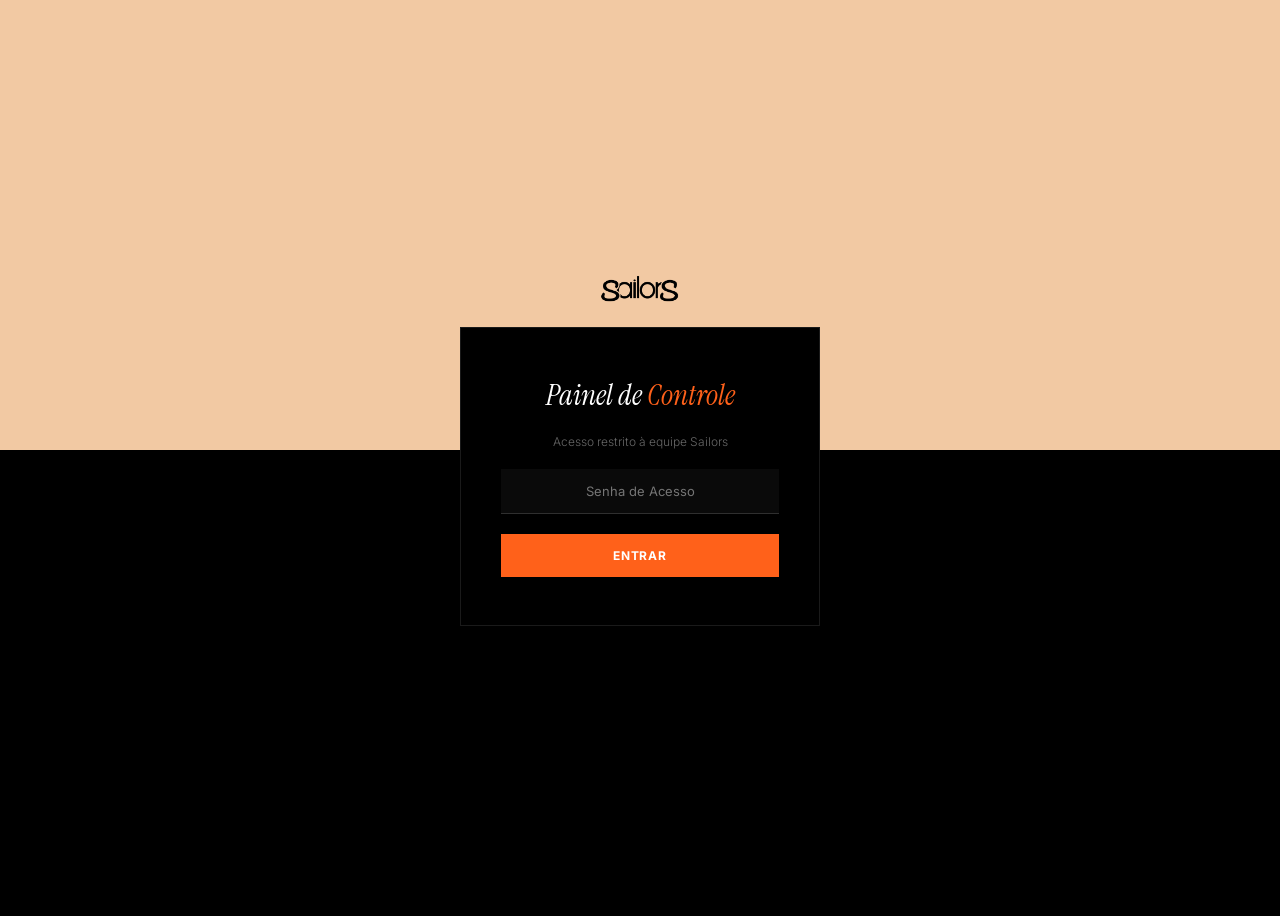
<file: desenvolvimento/admin.html>
<!DOCTYPE html>
<html lang="pt-BR">
<head>
    <meta charset="UTF-8">
    <meta name="viewport" content="width=device-width, initial-scale=1.0">
    <title>Painel de Controle — Sailors Marketing</title>
    <link rel="preconnect" href="https://fonts.googleapis.com">
    <link rel="preconnect" href="https://fonts.gstatic.com" crossorigin>
    <link href="https://fonts.googleapis.com/css2?family=Instrument+Serif:ital@0;1&family=Inter:wght@300;400;500;600;700&family=Outfit:wght@300;400;600&display=swap" rel="stylesheet">
    <script src="config.js"></script>
    <style>
        @font-face {
            font-family: 'Awesome Serif';
            src: local('Awesome Serif Light'), local('AwesomeSerif-Light');
            font-weight: 300;
            font-style: normal;
        }
        @font-face {
            font-family: 'Awesome Serif';
            src: local('Awesome Serif Regular'), local('Awesome Serif'), local('AwesomeSerif-Regular');
            font-weight: 400;
            font-style: normal;
        }
        @font-face {
            font-family: 'Awesome Serif';
            src: local('Awesome Serif Italic'), local('Awesome Serif Regular Italic'), local('AwesomeSerif-Italic');
            font-weight: 400;
            font-style: italic;
        }
        @font-face {
            font-family: 'Roobert Light';
            src: local('Roobert Light'), local('Roobert-Light'), local('RoobertLight');
            font-weight: 300;
            font-style: normal;
        }

        :root {
            --color-black: #000000;
            --color-orange: #FF611A;
            --color-bege: #FFCFA9;
            --color-bege-light: #F2C9A3;
            --color-white: #FFFFFF;
            --color-brown-dark: #2C1A0E;
            --color-brown-mid: #4A3628;
            --font-primary: 'Awesome Serif', 'Instrument Serif', serif;
            --font-secondary: 'Roobert Light', 'Roobert', 'Inter', sans-serif;
        }

        * {
            box-sizing: border-box;
            margin: 0;
            padding: 0;
        }

        body {
            background-color: var(--color-black);
            color: var(--color-white);
            font-family: var(--font-secondary);
            min-height: 100vh;
        }

        /* ── HERO HEADER ── */
        .admin-hero {
            background-color: var(--color-bege-light);
            padding: 48px 40px 56px;
        }

        .admin-hero-inner {
            max-width: 1100px;
            margin: 0 auto;
        }

        .admin-topbar {
            display: flex;
            justify-content: space-between;
            align-items: center;
            margin-bottom: 48px;
        }

        .admin-brand {
            display: flex;
            align-items: center;
            gap: 14px;
        }

        .admin-brand img {
            height: 24px;
            width: auto;
            filter: brightness(0);
        }

        .admin-brand-divider {
            width: 1px;
            height: 20px;
            background-color: rgba(44, 26, 14, 0.3);
        }

        .admin-brand-label {
            font-family: var(--font-secondary);
            font-size: 0.8rem;
            font-weight: 300;
            color: var(--color-brown-mid);
            letter-spacing: 0.06em;
            text-transform: uppercase;
        }

        .admin-topbar-actions {
            display: flex;
            gap: 12px;
        }

        .btn {
            padding: 11px 22px;
            font-family: var(--font-secondary);
            font-size: 12px;
            font-weight: bold;
            letter-spacing: 0.06em;
            cursor: pointer;
            border: none;
            transition: all 0.25s ease;
            text-transform: uppercase;
            text-decoration: none;
            display: inline-flex;
            align-items: center;
        }

        .btn-dark {
            background-color: var(--color-black);
            color: var(--color-white);
        }

        .btn-dark:hover {
            background-color: #1a1a1a;
        }

        .btn-outline-dark {
            background-color: transparent;
            color: var(--color-brown-dark);
            border: 1px solid rgba(44, 26, 14, 0.3);
        }

        .btn-outline-dark:hover {
            border-color: var(--color-brown-dark);
            background-color: rgba(44, 26, 14, 0.05);
        }

        .btn-danger {
            background-color: transparent;
            color: #c0392b;
            border: 1px solid rgba(192, 57, 43, 0.25);
        }

        .btn-danger:hover {
            background-color: rgba(192, 57, 43, 0.08);
        }

        /* Hero Title */
        .admin-hero-title {
            font-family: var(--font-primary);
            font-size: clamp(2.4rem, 5vw, 3.6rem);
            font-weight: normal;
            color: var(--color-brown-dark);
            line-height: 1.1;
            margin-bottom: 12px;
        }

        .admin-hero-title em {
            font-style: italic;
            color: var(--color-orange);
        }

        .admin-hero-subtitle {
            font-family: var(--font-secondary);
            font-size: 1rem;
            color: var(--color-brown-mid);
            font-weight: 300;
        }

        /* ── METRICS ROW ── */
        .metrics-strip {
            max-width: 1100px;
            margin: -36px auto 0;
            padding: 0 40px;
            display: grid;
            grid-template-columns: repeat(3, 1fr);
            gap: 20px;
            position: relative;
            z-index: 2;
        }

        .metric-card {
            background-color: #0A0A0A;
            border: 1px solid rgba(255, 255, 255, 0.1);
            padding: 32px;
            display: flex;
            flex-direction: column;
            gap: 10px;
        }

        .metric-card.highlight {
            background-color: var(--color-orange);
            border-color: var(--color-orange);
        }

        .metric-label {
            font-family: var(--font-secondary);
            font-size: 10px;
            font-weight: bold;
            letter-spacing: 0.1em;
            color: rgba(255, 255, 255, 0.45);
            text-transform: uppercase;
        }

        .metric-card.highlight .metric-label {
            color: rgba(255, 255, 255, 0.8);
        }

        .metric-value {
            font-family: var(--font-primary);
            font-size: 3rem;
            line-height: 1;
            color: var(--color-white);
        }

        .metric-sub {
            font-family: var(--font-secondary);
            font-size: 11px;
            font-weight: 300;
            color: rgba(255, 255, 255, 0.3);
        }

        .metric-card.highlight .metric-sub {
            color: rgba(255, 255, 255, 0.65);
        }

        /* ── MAIN CONTENT ── */
        .admin-content {
            max-width: 1100px;
            margin: 0 auto;
            padding: 48px 40px 80px;
            display: flex;
            flex-direction: column;
            gap: 40px;
        }

        /* Section Headers */
        .section-label {
            font-family: var(--font-secondary);
            font-size: 10px;
            font-weight: bold;
            letter-spacing: 0.12em;
            text-transform: uppercase;
            color: var(--color-orange);
            margin-bottom: 8px;
        }

        .section-heading {
            font-family: var(--font-primary);
            font-style: italic;
            font-size: 1.6rem;
            font-weight: normal;
            color: var(--color-white);
        }

        /* ── INSIGHTS GRID ── */
        .insights-grid {
            display: grid;
            grid-template-columns: 1fr 1fr;
            gap: 20px;
        }

        .chart-card {
            background-color: #0A0A0A;
            border: 1px solid rgba(255, 255, 255, 0.08);
            padding: 32px;
            display: flex;
            flex-direction: column;
            gap: 28px;
        }

        .chart-card-header {
            display: flex;
            justify-content: space-between;
            align-items: baseline;
        }

        .chart-title {
            font-family: var(--font-primary);
            font-style: italic;
            font-size: 1.3rem;
            font-weight: normal;
            color: var(--color-white);
        }

        .chart-count {
            font-family: var(--font-secondary);
            font-size: 11px;
            color: rgba(255, 255, 255, 0.35);
            letter-spacing: 0.05em;
        }

        .chart-list {
            display: flex;
            flex-direction: column;
            gap: 18px;
        }

        .insight-bar-wrapper {
            display: flex;
            flex-direction: column;
            gap: 8px;
        }

        .insight-bar-label {
            display: flex;
            justify-content: space-between;
            font-size: 12px;
            font-family: var(--font-secondary);
        }

        .insight-bar-label span:first-child {
            color: rgba(255, 255, 255, 0.75);
        }

        .insight-bar-label span:last-child {
            color: rgba(255, 255, 255, 0.4);
            font-size: 11px;
        }

        .insight-bar-track {
            height: 4px;
            width: 100%;
            background-color: rgba(255, 255, 255, 0.06);
            overflow: hidden;
        }

        .insight-bar-fill {
            height: 100%;
            background-color: var(--color-orange);
            width: 0;
            transition: width 1s cubic-bezier(0.16, 1, 0.3, 1);
        }

        .chart-card:nth-child(2) .insight-bar-fill {
            background-color: var(--color-bege);
        }

        /* ── LEADS TABLE ── */
        .table-section-header {
            display: flex;
            justify-content: space-between;
            align-items: flex-end;
            margin-bottom: 20px;
        }

        .table-card {
            background-color: #0A0A0A;
            border: 1px solid rgba(255, 255, 255, 0.08);
            padding: 0;
            overflow: hidden;
        }

        .table-wrapper {
            width: 100%;
            overflow-x: auto;
        }

        table {
            width: 100%;
            border-collapse: collapse;
            text-align: left;
            font-size: 13px;
            font-family: var(--font-secondary);
        }

        th {
            padding: 18px 20px;
            background-color: rgba(255, 255, 255, 0.03);
            color: var(--color-bege);
            font-size: 10px;
            font-weight: bold;
            letter-spacing: 0.1em;
            text-transform: uppercase;
            border-bottom: 1px solid rgba(255, 255, 255, 0.08);
        }

        td {
            padding: 16px 20px;
            border-bottom: 1px solid rgba(255, 255, 255, 0.04);
            color: rgba(255, 255, 255, 0.8);
            white-space: nowrap;
            font-weight: 300;
        }

        tr:hover td {
            background-color: rgba(255, 97, 26, 0.03);
        }

        .link-icon {
            text-decoration: none;
            color: var(--color-bege);
            font-weight: 400;
            transition: color 0.2s;
        }

        .link-icon:hover {
            color: var(--color-orange);
        }

        .empty-state {
            padding: 80px 40px;
            text-align: center;
            color: rgba(255, 255, 255, 0.35);
            font-size: 14px;
        }

        .empty-state-icon {
            font-size: 40px;
            margin-bottom: 16px;
            opacity: 0.4;
        }

        /* ── TOAST ── */
        .toast {
            position: fixed;
            bottom: -80px;
            right: 40px;
            background-color: var(--color-bege-light);
            color: var(--color-brown-dark);
            box-shadow: 0 10px 40px rgba(0, 0, 0, 0.5);
            padding: 16px 28px;
            z-index: 100;
            transition: bottom 0.4s cubic-bezier(0.16, 1, 0.3, 1);
            font-weight: 500;
            font-size: 13px;
        }

        .toast.show {
            bottom: 40px;
        }

        /* ── RESPONSIVE ── */
        @media (max-width: 900px) {
            .admin-hero { padding: 32px 20px 44px; }
            .metrics-strip { grid-template-columns: 1fr; padding: 0 20px; margin-top: -28px; }
            .admin-content { padding: 36px 20px 60px; }
            .insights-grid { grid-template-columns: 1fr; }
            .admin-topbar { flex-direction: column; gap: 16px; align-items: flex-start; }
            .table-section-header { flex-direction: column; gap: 12px; align-items: flex-start; }
        }
    </style>
</head>
<body>

    <!-- Bloqueio por senha -->
    <div id="passwordOverlay" style="position: fixed; top: 0; left: 0; width: 100%; height: 100%; z-index: 9999; display: flex; flex-direction: column; align-items: center; justify-content: center; gap: 0;">
        <!-- Beige top half -->
        <div style="position: absolute; top: 0; left: 0; width: 100%; height: 50%; background-color: #F2C9A3;"></div>
        <!-- Black bottom half -->
        <div style="position: absolute; bottom: 0; left: 0; width: 100%; height: 50%; background-color: #000000;"></div>
        
        <div style="position: relative; z-index: 1; display: flex; flex-direction: column; align-items: center; gap: 24px;">
            <img src="logo-sailors.png" alt="Sailors Logo" style="height: 28px; width: auto; filter: brightness(0);">
            <div style="background-color: #000000; border: 1px solid rgba(255,255,255,0.1); padding: 48px 40px; width: 360px; display: flex; flex-direction: column; gap: 20px; align-items: center;">
                <h2 style="font-family: 'Awesome Serif', 'Instrument Serif', serif; font-style: italic; font-size: 1.8rem; color: #ffffff; font-weight: normal; text-align: center;">Painel de <span style='color: #FF611A;'>Controle</span></h2>
                <p style="font-family: 'Roobert Light', 'Inter', sans-serif; font-size: 12px; color: rgba(255,255,255,0.4); text-align: center; font-weight: 300;">Acesso restrito à equipe Sailors</p>
                <input type="password" id="adminPasswordInput" placeholder="Senha de Acesso" style="width: 100%; padding: 14px; border: none; border-bottom: 1px solid rgba(255, 255, 255, 0.15); background-color: rgba(255, 255, 255, 0.04); color: #ffffff; outline: none; font-size: 13px; text-align: center; font-family: 'Roobert Light', 'Inter', sans-serif;">
                <button onclick="checkAdminPassword()" style="width: 100%; padding: 14px; background-color: #FF611A; color: #ffffff; border: none; font-weight: bold; cursor: pointer; transition: background-color 0.2s; text-transform: uppercase; letter-spacing: 0.06em; font-size: 12px; font-family: 'Roobert Light', 'Inter', sans-serif;">Entrar</button>
                <span id="passwordError" style="color: #e74c3c; font-size: 12px; text-align: center; display: none;">Senha incorreta. Tente novamente!</span>
            </div>
        </div>
    </div>

    <!-- HERO HEADER -->
    <div class="admin-hero">
        <div class="admin-hero-inner">
            <div class="admin-topbar">
                <div class="admin-brand">
                    <img src="logo-sailors.png" alt="Sailors Logo">
                    <div class="admin-brand-divider"></div>
                    <span class="admin-brand-label">Painel</span>
                </div>
                <div class="admin-topbar-actions">
                    <a href="index.html" class="btn btn-outline-dark">← Ver LP</a>
                    <button class="btn btn-dark" onclick="exportCSV()">Exportar CSV</button>
                </div>
            </div>
            <h1 class="admin-hero-title">Painel de <em>Conversão</em></h1>
            <p class="admin-hero-subtitle">Acompanhe os leads e métricas da sua landing page em tempo real.</p>
        </div>
    </div>

    <!-- METRICS -->
    <div class="metrics-strip">
        <div class="metric-card">
            <span class="metric-label">Visitantes (Sessões)</span>
            <span class="metric-value" id="valVisitors">0</span>
            <span class="metric-sub">Sessões únicas rastreadas</span>
        </div>
        <div class="metric-card highlight">
            <span class="metric-label">Total de Leads</span>
            <span class="metric-value" id="valLeads">0</span>
            <span class="metric-sub">Formulários preenchidos</span>
        </div>
        <div class="metric-card">
            <span class="metric-label">Taxa de Conversão</span>
            <span class="metric-value" id="valConversion">0.0%</span>
            <span class="metric-sub">Visitantes → Leads</span>
        </div>
    </div>

    <!-- MAIN CONTENT -->
    <div class="admin-content">
        <!-- Insights -->
        <div>
            <p class="section-label">Insights</p>
            <h2 class="section-heading">Distribuição dos Leads</h2>
        </div>
        <div class="insights-grid">
            <div class="chart-card">
                <div class="chart-card-header">
                    <h4 class="chart-title">Cargos</h4>
                    <span class="chart-count" id="cargoTotal"></span>
                </div>
                <div class="chart-list" id="cargoDistribution"></div>
            </div>
            <div class="chart-card">
                <div class="chart-card-header">
                    <h4 class="chart-title">Faturamento</h4>
                    <span class="chart-count" id="fatTotal"></span>
                </div>
                <div class="chart-list" id="faturamentoDistribution"></div>
            </div>
        </div>

        <!-- Leads Table -->
        <div>
            <div class="table-section-header">
                <div>
                    <p class="section-label">Registros</p>
                    <h2 class="section-heading">Leads Cadastrados</h2>
                </div>
                <button class="btn btn-danger" onclick="clearLeads()">Limpar Histórico</button>
            </div>
            <div class="table-card">
                <div class="table-wrapper">
                    <table id="leadsTable">
                        <thead>
                            <tr>
                                <th>Data</th>
                                <th>Nome</th>
                                <th>WhatsApp</th>
                                <th>E-mail</th>
                                <th>Empresa</th>
                                <th>Instagram</th>
                                <th>Cargo</th>
                                <th>Faturamento</th>
                            </tr>
                        </thead>
                        <tbody id="leadsTableBody"></tbody>
                    </table>
                    <div class="empty-state" id="emptyState" style="display: none;">
                        <div class="empty-state-icon">⚓</div>
                        <p>Nenhum lead cadastrado no momento.<br>Faça um teste preenchendo o formulário de contato!</p>
                    </div>
                </div>
            </div>
        </div>
    </div>

    <!-- Toast -->
    <div class="toast" id="toast">Ação concluída com sucesso!</div>

    <script>
        let toastTimeout = null;
        function showToast(msg) {
            const toastEl = document.getElementById('toast');
            toastEl.textContent = msg;
            if (toastTimeout) clearTimeout(toastTimeout);
            toastEl.classList.add('show');
            toastTimeout = setTimeout(() => {
                toastEl.classList.remove('show');
            }, 3000);
        }

        function loadDashboard() {
            const visitors = parseInt(localStorage.getItem('sailors_page_views') || '0');
            const leads = JSON.parse(localStorage.getItem('sailors_leads') || '[]');

            document.getElementById('valVisitors').textContent = visitors;
            document.getElementById('valLeads').textContent = leads.length;

            const conversionRate = visitors > 0 ? ((leads.length / visitors) * 100).toFixed(1) : '0.0';
            document.getElementById('valConversion').textContent = conversionRate + '%';

            const tbody = document.getElementById('leadsTableBody');
            const emptyState = document.getElementById('emptyState');
            tbody.innerHTML = '';

            if (leads.length === 0) {
                emptyState.style.display = 'block';
                document.getElementById('leadsTable').style.display = 'none';
            } else {
                emptyState.style.display = 'none';
                document.getElementById('leadsTable').style.display = 'table';
                
                leads.slice().reverse().forEach(lead => {
                    const tr = document.createElement('tr');
                    
                    const whatsappStr = lead.whatsapp || '';
                    const cleanPhone = whatsappStr.replace(/\D/g, '');
                    const waLink = cleanPhone ? (cleanPhone.startsWith('55') ? cleanPhone : '55' + cleanPhone) : '';
                    
                    const instaStr = lead.instagram || '';
                    const cleanInsta = instaStr.startsWith('@') ? instaStr.substring(1) : instaStr;

                    tr.innerHTML = `
                        <td>${lead.data || 'N/A'}</td>
                        <td><strong>${lead.nome || 'N/A'}</strong></td>
                        <td>${whatsappStr ? `<a href="https://wa.me/${waLink}" target="_blank" class="link-icon">🟢 ${whatsappStr}</a>` : 'Não informado'}</td>
                        <td>${lead.email ? `<a href="mailto:${lead.email}" class="link-icon">${lead.email}</a>` : 'Não informado'}</td>
                        <td>${lead.empresa || 'N/A'}</td>
                        <td>${instaStr ? `<a href="https://instagram.com/${cleanInsta}" target="_blank" class="link-icon">@${cleanInsta}</a>` : 'Não informado'}</td>
                        <td>${lead.cargo || 'N/A'}</td>
                        <td>${lead.faturamento || 'N/A'}</td>
                    `;
                    tbody.appendChild(tr);
                });
            }

            calculateDistributions(leads);
        }

        function calculateDistributions(leads) {
            const total = leads.length;

            const cargoCounts = {
                'Diretor / C-Level': 0,
                'Gerente / Coordenador': 0,
                'Especialista / Analista': 0,
                'Sócio / Fundador': 0,
                'Outro': 0
            };
            const fatCounts = {
                'Até R$ 50 mil': 0,
                'R$ 50 mil a R$ 100 mil': 0,
                'R$ 100 mil a R$ 500 mil': 0,
                'Mais de R$ 500 mil': 0
            };

            leads.forEach(lead => {
                let cargo = lead.cargo;
                if (cargo) {
                    if (cargo === 'Dono' || cargo === 'Sócio / Fundador') {
                        cargo = 'Sócio / Fundador';
                    } else if (cargo === 'Diretor' || cargo === 'Diretor / C-Level') {
                        cargo = 'Diretor / C-Level';
                    } else if (cargo === 'Gerente' || cargo === 'Supervisor' || cargo === 'Gerente / Coordenador') {
                        cargo = 'Gerente / Coordenador';
                    } else if (cargo === 'Colaborador' || cargo === 'Especialista / Analista') {
                        cargo = 'Especialista / Analista';
                    } else {
                        cargo = 'Outro';
                    }
                    if (cargoCounts[cargo] !== undefined) {
                        cargoCounts[cargo]++;
                    }
                }

                let fat = lead.faturamento;
                if (fat) {
                    if (fat === 'Até 50 mil' || fat === 'Até R$ 50 mil') {
                        fat = 'Até R$ 50 mil';
                    } else if (fat === 'de 51 à 100 mil' || fat === 'R$ 50 mil a R$ 100 mil') {
                        fat = 'R$ 50 mil a R$ 100 mil';
                    } else if (fat === 'de 101 à 400 mil' || fat === 'R$ 100 mil a R$ 500 mil') {
                        fat = 'R$ 100 mil a R$ 500 mil';
                    } else if (fat === 'de 400 mil à 1 milhão' || fat === 'mais de 1 milhão' || fat === 'Mais de R$ 500 mil') {
                        fat = 'Mais de R$ 500 mil';
                    }
                    if (fatCounts[fat] !== undefined) {
                        fatCounts[fat]++;
                    }
                }
            });

            // Cargo UI
            const cargoContainer = document.getElementById('cargoDistribution');
            cargoContainer.innerHTML = '';
            document.getElementById('cargoTotal').textContent = total + ' leads';
            Object.keys(cargoCounts).forEach(key => {
                const count = cargoCounts[key];
                const pct = total > 0 ? Math.round((count / total) * 100) : 0;
                cargoContainer.innerHTML += `
                    <div class="insight-bar-wrapper">
                        <div class="insight-bar-label">
                            <span>${key}</span>
                            <span>${pct}% (${count})</span>
                        </div>
                        <div class="insight-bar-track">
                            <div class="insight-bar-fill" style="width: ${pct}%;"></div>
                        </div>
                    </div>
                `;
            });

            // Faturamento UI
            const fatContainer = document.getElementById('faturamentoDistribution');
            fatContainer.innerHTML = '';
            document.getElementById('fatTotal').textContent = total + ' leads';
            Object.keys(fatCounts).forEach(key => {
                const count = fatCounts[key];
                const pct = total > 0 ? Math.round((count / total) * 100) : 0;
                fatContainer.innerHTML += `
                    <div class="insight-bar-wrapper">
                        <div class="insight-bar-label">
                            <span>${key}</span>
                            <span>${pct}% (${count})</span>
                        </div>
                        <div class="insight-bar-track">
                            <div class="insight-bar-fill" style="width: ${pct}%;"></div>
                        </div>
                    </div>
                `;
            });
            
            setTimeout(() => {
                document.querySelectorAll('.insight-bar-fill').forEach(bar => {
                    bar.offsetHeight;
                });
            }, 100);
        }

        function exportCSV() {
            const leads = JSON.parse(localStorage.getItem('sailors_leads') || '[]');
            if (leads.length === 0) {
                showToast('Nenhum lead para exportar!');
                return;
            }

            let csvContent = "\uFEFFData;Nome;WhatsApp;Email;Empresa;Instagram;Cargo;Faturamento\n";

            leads.forEach(lead => {
                const row = [
                    lead.data || '',
                    lead.nome || '',
                    lead.whatsapp || '',
                    lead.email || '',
                    lead.empresa || '',
                    lead.instagram || '',
                    lead.cargo || '',
                    lead.faturamento || ''
                ].map(text => `"${text.replace(/"/g, '""')}"`).join(';');
                csvContent += row + "\n";
            });

            const blob = new Blob([csvContent], { type: 'text/csv;charset=utf-8;' });
            const link = document.createElement("a");
            const url = URL.createObjectURL(blob);
            link.setAttribute("href", url);
            link.setAttribute("download", `leads_sailors_${Date.now()}.csv`);
            link.style.visibility = 'hidden';
            document.body.appendChild(link);
            link.click();
            document.body.removeChild(link);
            showToast('CSV exportado com sucesso!');
        }

        function clearLeads() {
            if (confirm('Deseja realmente apagar todo o histórico de contatos e visualizações? Esta ação não pode ser desfeita.')) {
                localStorage.removeItem('sailors_leads');
                localStorage.removeItem('sailors_page_views');
                loadDashboard();
                showToast('Histórico limpo com sucesso!');
            }
        }

        function checkAdminPassword() {
            const input = document.getElementById('adminPasswordInput').value;
            const validPassword = (typeof SAILORS_CONFIG !== 'undefined' && SAILORS_CONFIG.adminPassword) || 'sailors2026';
            if (input === validPassword) {
                sessionStorage.setItem('sailors_admin_auth', 'true');
                document.getElementById('passwordOverlay').style.display = 'none';
                loadDashboard();
            } else {
                const errorEl = document.getElementById('passwordError');
                errorEl.style.display = 'block';
                document.getElementById('adminPasswordInput').value = '';
            }
        }

        function initDashboard() {
            if (sessionStorage.getItem('sailors_admin_auth') === 'true') {
                document.getElementById('passwordOverlay').style.display = 'none';
                loadDashboard();
            } else {
                document.getElementById('passwordOverlay').style.display = 'flex';
                document.getElementById('adminPasswordInput').focus();
            }
        }

        document.getElementById('adminPasswordInput').addEventListener('keypress', function(e) {
            if (e.key === 'Enter') {
                checkAdminPassword();
            }
        });

        window.onload = initDashboard;
    </script>
</body>
</html>
</file>
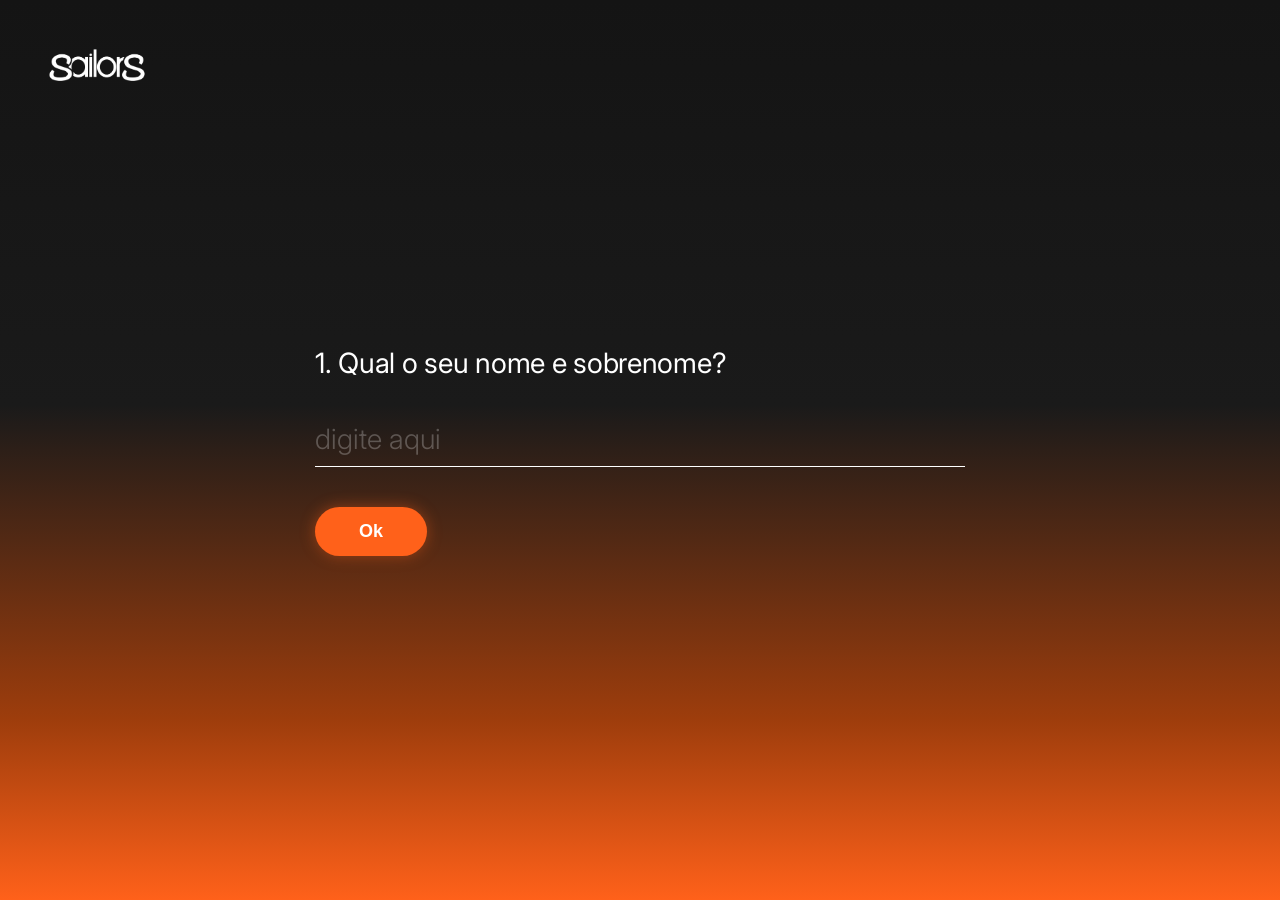
<file: desenvolvimento/contato.html>
<!DOCTYPE html>
<html lang="pt-BR">
<head>
    <meta charset="UTF-8">
    <meta name="viewport" content="width=device-width, initial-scale=1.0">
    <title>Contato — Sailors Marketing</title>
    <!-- Google Fonts: Inter & Outfit -->
    <link rel="preconnect" href="https://fonts.googleapis.com">
    <link rel="preconnect" href="https://fonts.gstatic.com" crossorigin>
    <link href="https://fonts.googleapis.com/css2?family=Inter:wght@300;400;500;600;700&family=Outfit:wght@400;600;800&display=swap" rel="stylesheet">
    <style>
        /* CSS resets */
        * {
            box-sizing: border-box;
            margin: 0;
            padding: 0;
        }

        body {
            min-height: 100vh;
            min-height: 100svh;
            background: linear-gradient(180deg, #141414 0%, #1a1a1a 45%, #9e3d0c 80%, #FF611A 100%);
            font-family: 'Inter', sans-serif;
            color: #ffffff;
            display: flex;
            justify-content: center;
            align-items: center;
            overflow: hidden;
            position: relative;
        }

        /* Top-Left Logo with entry animation */
        .logo-container {
            position: absolute;
            top: 48px;
            left: 48px;
            z-index: 10;
            animation: logoFadeIn 0.8s cubic-bezier(0.16, 1, 0.3, 1) both;
            animation-delay: 0.1s;
        }

        .logo-img {
            height: 35px;
            width: auto;
            display: block;
        }

        /* Form Container */
        .form-container {
            width: 90%;
            max-width: 650px;
            z-index: 5;
            padding: 20px 0;
            transition: max-width 0.5s cubic-bezier(0.16, 1, 0.3, 1);
        }

        .form-container.success-active {
            max-width: 780px;
        }

        /* Steps wrapper */
        .step-wrapper {
            display: none;
            flex-direction: column;
            align-items: flex-start;
            gap: 28px;
            width: 100%;
        }

        .step-wrapper.active {
            display: flex;
        }

        /* Fade-out animation for outgoing steps */
        .step-wrapper.fade-out {
            display: flex;
            animation: stepFadeOut 0.35s cubic-bezier(0.16, 1, 0.3, 1) both;
        }

        /* Staggered entry animations for active elements */
        .step-wrapper.active .question-label {
            animation: childReveal 0.6s cubic-bezier(0.16, 1, 0.3, 1) both;
            animation-delay: 0.05s;
        }

        .step-wrapper.active .form-input {
            animation: childReveal 0.6s cubic-bezier(0.16, 1, 0.3, 1) both;
            animation-delay: 0.15s;
        }

        .step-wrapper.active .options-grid {
            animation: childReveal 0.6s cubic-bezier(0.16, 1, 0.3, 1) both;
            animation-delay: 0.15s;
        }

        .step-wrapper.active .btn-submit {
            animation: childReveal 0.6s cubic-bezier(0.16, 1, 0.3, 1) both;
            animation-delay: 0.25s;
        }

        /* Staggered success reveal */
        .step-wrapper.active .success-title {
            animation: childReveal 0.7s cubic-bezier(0.16, 1, 0.3, 1) both;
            animation-delay: 0.05s;
        }

        .step-wrapper.active .first-paragraph {
            animation: childReveal 0.7s cubic-bezier(0.16, 1, 0.3, 1) both;
            animation-delay: 0.2s;
        }

        .step-wrapper.active .second-paragraph {
            animation: childReveal 0.7s cubic-bezier(0.16, 1, 0.3, 1) both;
            animation-delay: 0.35s;
        }

        .step-wrapper.active .third-paragraph {
            animation: childReveal 0.7s cubic-bezier(0.16, 1, 0.3, 1) both;
            animation-delay: 0.5s;
        }

        /* Labels and questions */
        .question-label {
            font-family: 'Inter', sans-serif;
            font-size: clamp(20px, 2.4vw, 28px);
            font-weight: 400;
            color: #ffffff;
            line-height: 1.4;
            letter-spacing: -0.01em;
        }

        /* Flat input line */
        .form-input {
            width: 100%;
            border: none;
            border-bottom: 1px solid rgba(255, 255, 255, 0.45);
            background: transparent;
            padding: 10px 0;
            font-size: clamp(20px, 2.4vw, 28px);
            font-family: 'Inter', sans-serif;
            color: #ffffff;
            outline: none;
            transition: border-bottom-color 0.3s ease;
        }

        .form-input::placeholder {
            color: rgba(255, 255, 255, 0.25);
            font-weight: 300;
        }

        .form-input:focus {
            border-bottom-color: #ffffff;
        }

        /* Multiple Choice Grid */
        .options-grid {
            display: flex;
            flex-direction: column;
            gap: 12px;
            width: 100%;
            max-width: 480px;
            margin-top: 8px;
        }

        .option-card {
            background: rgba(255, 255, 255, 0.05);
            border: 1px solid rgba(255, 255, 255, 0.15);
            border-radius: 12px;
            padding: 12px 18px;
            display: flex;
            align-items: center;
            gap: 16px;
            cursor: pointer;
            transition: all 0.25s cubic-bezier(0.16, 1, 0.3, 1);
            user-select: none;
        }

        .option-card:hover {
            background: rgba(255, 255, 255, 0.08);
            border-color: rgba(255, 97, 26, 0.5);
        }

        .option-card.selected {
            background: rgba(255, 97, 26, 0.15);
            border-color: #FF611A;
            box-shadow: 0 0 15px rgba(255, 97, 26, 0.25);
        }

        .option-badge {
            background: rgba(255, 255, 255, 0.08);
            border: 1px solid rgba(255, 255, 255, 0.2);
            border-radius: 6px;
            width: 28px;
            height: 28px;
            display: flex;
            align-items: center;
            justify-content: center;
            font-size: 13px;
            font-weight: 600;
            color: rgba(255, 255, 255, 0.7);
            transition: all 0.25s ease;
        }

        .option-card.selected .option-badge {
            background: #FF611A;
            border-color: #FF611A;
            color: #ffffff;
        }

        .option-text {
            font-size: clamp(16px, 1.8vw, 20px);
            font-weight: 500;
            color: #ffffff;
        }

        /* CTA Ok Button with smooth pulse */
        .btn-submit {
            background: #FF611A;
            color: #ffffff;
            border: none;
            border-radius: 50px;
            padding: 14px 44px;
            font-size: 18px;
            font-weight: 600;
            cursor: pointer;
            box-shadow: 0 0 15px rgba(255, 97, 26, 0.4);
            transition: all 0.3s ease;
            margin-top: 12px;
            outline: none;
        }

        .btn-submit:hover {
            transform: translateY(-2px);
            box-shadow: 0 0 25px rgba(255, 97, 26, 0.65);
            background: #ff7230;
        }

        .btn-submit:active {
            transform: translateY(0);
        }

        /* Success Step styling */
        /* Success Step styling */
        .step-wrapper.success-layout {
            align-items: center;
            text-align: center;
            gap: 28px;
        }

        .success-layout .success-title {
            font-family: 'Outfit', sans-serif;
            font-size: clamp(28px, 3.8vw, 40px);
            font-weight: 700;
            color: #ffffff;
            letter-spacing: 0.05em;
            margin: 0;
            text-transform: uppercase;
        }

        .success-layout .success-text {
            font-family: 'Inter', sans-serif;
            font-weight: 400;
            line-height: 1.6;
            margin: 0;
        }

        .success-layout .first-paragraph {
            font-size: clamp(18px, 2.2vw, 22px);
            color: rgba(255, 255, 255, 0.9);
            max-width: 600px;
        }

        .success-layout .second-paragraph {
            font-size: clamp(15px, 1.8vw, 17px);
            color: rgba(255, 255, 255, 0.6);
            font-weight: 300;
        }

        .success-layout .third-paragraph {
            font-size: clamp(16px, 2vw, 19px);
            color: rgba(255, 255, 255, 0.95);
        }

        .success-layout .third-paragraph strong {
            font-weight: 700;
        }

        /* Custom Alert Popup */
        .custom-alert {
            position: fixed;
            top: -100px;
            left: 50%;
            transform: translateX(-50%);
            background: #1c1c1c;
            border: 1.5px solid #FF611A;
            box-shadow: 0 8px 30px rgba(255, 97, 26, 0.35);
            border-radius: 12px;
            padding: 16px 24px;
            display: flex;
            align-items: center;
            z-index: 1000;
            transition: top 0.4s cubic-bezier(0.175, 0.885, 0.32, 1.275);
            pointer-events: none;
        }

        .custom-alert.show {
            top: 40px;
        }

        .alert-content {
            display: flex;
            align-items: center;
            gap: 12px;
        }

        .alert-icon {
            font-size: 20px;
        }

        .alert-text {
            font-size: 16px;
            font-weight: 500;
            color: #ffffff;
        }

        /* Animation Keyframes */
        @keyframes logoFadeIn {
            from {
                opacity: 0;
                transform: translateY(-15px);
            }
            to {
                opacity: 1;
                transform: translateY(0);
            }
        }

        @keyframes childReveal {
            from {
                opacity: 0;
                transform: translateY(22px);
            }
            to {
                opacity: 1;
                transform: translateY(0);
            }
        }

        @keyframes stepFadeOut {
            from {
                opacity: 1;
                transform: translateY(0);
            }
            to {
                opacity: 0;
                transform: translateY(-20px);
            }
        }

        /* Mobile Adjustments */
        @media (max-width: 768px) {
            .logo-container {
                top: 32px;
                left: 24px;
            }
            .logo-img {
                height: 28px;
            }
            .form-container {
                width: 85%;
            }
            .step-wrapper {
                gap: 20px;
            }
            .btn-submit {
                padding: 12px 36px;
                font-size: 16px;
            }
            .custom-alert {
                width: 90%;
                max-width: 380px;
                padding: 14px 18px;
            }
            .alert-text {
                font-size: 14px;
            }
        }

        /* Shake animation for validation failures */
        @keyframes shake {
            0%, 100% { transform: translateX(0); }
            20%, 60% { transform: translateX(-6px); }
            40%, 80% { transform: translateX(6px); }
        }
        .shake {
            animation: shake 0.3s cubic-bezier(0.36, 0.07, 0.19, 0.97) both;
        }
    </style>
</head>
<body>

    <!-- Logo top left -->
    <div class="logo-container">
        <a href="index.html">
            <img src="logo-sailors.png" alt="Sailors Logo" class="logo-img">
        </a>
    </div>

    <!-- Custom validation toast alert -->
    <div class="custom-alert" id="customAlert">
        <div class="alert-content">
            <span class="alert-icon">⚠️</span>
            <span class="alert-text" id="alertText">Por favor, digite sua resposta!</span>
        </div>
    </div>

    <!-- Form centered -->
    <div class="form-container">
        <form id="contactForm" novalidate onsubmit="event.preventDefault(); nextStep();">
            
            <!-- Step 1 (Nome) -->
            <div class="step-wrapper active" id="step1">
                <label for="nome" class="question-label">1. Qual o seu nome e sobrenome?</label>
                <input type="text" id="nome" class="form-input" placeholder="digite aqui" required autocomplete="off" autofocus>
                <button type="submit" class="btn-submit">Ok</button>
            </div>

            <!-- Step 2 (WhatsApp) -->
            <div class="step-wrapper" id="step2">
                <label for="whatsapp" class="question-label">2. Qual seu WhatsApp?</label>
                <input type="tel" id="whatsapp" class="form-input" placeholder="digite aqui" required autocomplete="off">
                <button type="submit" class="btn-submit">Ok</button>
            </div>

            <!-- Step 3 (Email) -->
            <div class="step-wrapper" id="step3">
                <label for="email" class="question-label">3. Qual o seu melhor e-mail?</label>
                <input type="email" id="email" class="form-input" placeholder="digite aqui" required autocomplete="off">
                <button type="submit" class="btn-submit">Ok</button>
            </div>

            <!-- Step 4 (Cargo - Multiple Choice) -->
            <div class="step-wrapper" id="step4">
                <label class="question-label">4. Qual opção descreve melhor o seu cargo?</label>
                <div class="options-grid" data-input-id="cargo">
                    <div class="option-card" data-value="Dono" onclick="selectOption(this)">
                        <div class="option-badge">A</div>
                        <div class="option-text">Dono</div>
                    </div>
                    <div class="option-card" data-value="Diretor" onclick="selectOption(this)">
                        <div class="option-badge">B</div>
                        <div class="option-text">Diretor</div>
                    </div>
                    <div class="option-card" data-value="Gerente" onclick="selectOption(this)">
                        <div class="option-badge">C</div>
                        <div class="option-text">Gerente</div>
                    </div>
                    <div class="option-card" data-value="Supervisor" onclick="selectOption(this)">
                        <div class="option-badge">D</div>
                        <div class="option-text">Supervisor</div>
                    </div>
                    <div class="option-card" data-value="Colaborador" onclick="selectOption(this)">
                        <div class="option-badge">E</div>
                        <div class="option-text">Colaborador</div>
                    </div>
                </div>
                <input type="hidden" id="cargo" required>
                <button type="submit" class="btn-submit">Ok</button>
            </div>

            <!-- Step 5 (Empresa) -->
            <div class="step-wrapper" id="step5">
                <label for="empresa" class="question-label">5. Qual o nome da sua empresa?</label>
                <input type="text" id="empresa" class="form-input" placeholder="digite aqui" required autocomplete="off">
                <button type="submit" class="btn-submit">Ok</button>
            </div>

            <!-- Step 6 (Instagram) -->
            <div class="step-wrapper" id="step6">
                <label for="instagram" class="question-label">6. Qual o @ do Instagram da sua empresa?</label>
                <input type="text" id="instagram" class="form-input" placeholder="@empresa" required autocomplete="off">
                <button type="submit" class="btn-submit">Ok</button>
            </div>

            <!-- Step 7 (Faturamento - Multiple Choice) -->
            <div class="step-wrapper" id="step7">
                <label class="question-label">7. Qual o faturamento mensal da sua empresa?</label>
                <div class="options-grid" data-input-id="faturamento">
                    <div class="option-card" data-value="Até 50 mil" onclick="selectOption(this)">
                        <div class="option-badge">A</div>
                        <div class="option-text">Até 50 mil</div>
                    </div>
                    <div class="option-card" data-value="de 51 à 100 mil" onclick="selectOption(this)">
                        <div class="option-badge">B</div>
                        <div class="option-text">de 51 à 100 mil</div>
                    </div>
                    <div class="option-card" data-value="de 101 à 400 mil" onclick="selectOption(this)">
                        <div class="option-badge">C</div>
                        <div class="option-text">de 101 à 400 mil</div>
                    </div>
                    <div class="option-card" data-value="de 400 mil à 1 milhão" onclick="selectOption(this)">
                        <div class="option-badge">D</div>
                        <div class="option-text">de 400 mil à 1 milhão</div>
                    </div>
                    <div class="option-card" data-value="mais de 1 milhão" onclick="selectOption(this)">
                        <div class="option-badge">E</div>
                        <div class="option-text">mais de 1 milhão</div>
                    </div>
                </div>
                <input type="hidden" id="faturamento" required>
                <button type="submit" class="btn-submit">Ok</button>
            </div>

            <!-- Success message -->
            <div class="step-wrapper success-layout" id="successStep">
                <h2 class="success-title">ESTAMOS QUASE LÁ!</h2>
                <p class="success-text first-paragraph">O seu contato foi recebido e, dentro de algumas horas, alguém do nosso time vai entrar em contato com você!</p>
                <p class="success-text second-paragraph">Fique atento à ligações ou mensagens de números não salvos</p>
                <p class="success-text third-paragraph">Vai ser um <strong>prazer</strong> ter você com a gente!</p>
            </div>

        </form>
    </div>

    <script src="config.js"></script>
    <script>
        // Inicialização dinâmica do Meta Pixel
        if (typeof SAILORS_CONFIG !== 'undefined' && SAILORS_CONFIG.metaPixelId) {
            !function(f,b,e,v,n,t,s)
            {if(f.fbq)return;n=f.fbq=function(){n.callMethod?
            n.callMethod.apply(n,arguments):n.queue.push(arguments)};
            if(!f._fbq)f._fbq=n;n.push=n;n.loaded=!0;n.version='2.0';
            n.queue=[];t=b.createElement(e);t.async=!0;
            t.src=v;s=b.getElementsByTagName(e)[0];
            s.parentNode.insertBefore(t,s)}(window, document,'script',
            'https://connect.facebook.net/en_US/fbevents.js');
            fbq('init', SAILORS_CONFIG.metaPixelId);
            fbq('track', 'PageView');
        }

        let currentStep = 1;
        const totalSteps = 7;
        let alertTimeout = null;

        function showAlert(msg) {
            const alertEl = document.getElementById('customAlert');
            const alertTextEl = document.getElementById('alertText');
            alertTextEl.textContent = msg;
            
            // Clear any active timeout
            if (alertTimeout) {
                clearTimeout(alertTimeout);
            }

            alertEl.classList.add('show');
            
            // Hide after 3.2 seconds
            alertTimeout = setTimeout(() => {
                alertEl.classList.remove('show');
            }, 3200);
        }

        function triggerShake(element) {
            element.classList.remove('shake');
            // Force reflow to allow animation restart
            element.offsetWidth;
            element.classList.add('shake');
            setTimeout(() => {
                element.classList.remove('shake');
            }, 300);
        }

        function selectOption(el) {
            const grid = el.parentElement;
            const inputId = grid.getAttribute('data-input-id');
            const input = document.getElementById(inputId);
            
            // Deselect other cards in grid
            grid.querySelectorAll('.option-card').forEach(card => {
                card.classList.remove('selected');
            });
            
            // Select clicked card
            el.classList.add('selected');
            input.value = el.getAttribute('data-value');
            
            // Fluid auto-advance on click
            setTimeout(() => {
                nextStep();
            }, 350);
        }

        function nextStep() {
            const activeStep = document.getElementById('step' + currentStep);
            
            // Validation check
            const input = activeStep.querySelector('input');
            if (input) {
                const val = input.value.trim();
                if (!val) {
                    if (input.type === 'hidden') {
                        showAlert('Por favor, escolha uma das opções para prosseguir!');
                    } else {
                        showAlert('Por favor, digite sua resposta para continuar!');
                    }
                    triggerShake(activeStep);
                    return;
                }
                
                // WhatsApp validation check
                if (input.type === 'tel') {
                    const digits = val.replace(/\D/g, '');
                    if (digits.length < 10) {
                        showAlert('Por favor, digite um WhatsApp válido (com DDD)!');
                        triggerShake(activeStep);
                        return;
                    }
                }
                
                // Email pattern check
                if (input.type === 'email' && !input.checkValidity()) {
                    showAlert('Por favor, digite um e-mail válido!');
                    triggerShake(activeStep);
                    return;
                }
            }

            // Animate current step out
            activeStep.classList.add('fade-out');

            setTimeout(() => {
                activeStep.style.display = 'none';
                activeStep.classList.remove('active', 'fade-out');

                currentStep++;
                if (currentStep <= totalSteps) {
                    const nextStepEl = document.getElementById('step' + currentStep);
                    nextStepEl.style.display = 'flex';
                    
                    // Force reflow to run animation
                    nextStepEl.offsetHeight;
                    nextStepEl.classList.add('active');

                    // Focus on text/tel/email input automatically
                    const nextInput = nextStepEl.querySelector('input');
                    if (nextInput && nextInput.type !== 'hidden') {
                        nextInput.focus();
                    }
                } else {
                    // Success block
                    const formContainer = document.querySelector('.form-container');
                    if (formContainer) {
                        formContainer.classList.add('success-active');
                    }
                    const successStep = document.getElementById('successStep');
                    successStep.style.display = 'flex';
                    successStep.offsetHeight;
                    successStep.classList.add('active');

                    submitData();
                }
            }, 400);
        }

        function submitData() {
            const formData = {
                data: new Date().toLocaleString('pt-BR'),
                nome: document.getElementById('nome').value.trim(),
                whatsapp: document.getElementById('whatsapp').value.trim(),
                email: document.getElementById('email').value.trim(),
                cargo: document.getElementById('cargo').value,
                empresa: document.getElementById('empresa').value.trim(),
                instagram: document.getElementById('instagram').value.trim(),
                faturamento: document.getElementById('faturamento').value
            };
            
            console.log('Final Form Data Payload:', formData);

            // Save lead to localStorage for admin panel
            const leads = JSON.parse(localStorage.getItem('sailors_leads') || '[]');
            leads.push(formData);
            localStorage.setItem('sailors_leads', JSON.stringify(leads));

            // Meta Pixel Lead event trigger
            if (typeof fbq === 'function') {
                fbq('track', 'Lead', {
                    content_name: formData.cargo,
                    content_category: formData.faturamento
                });
            }

            // General Webhook dispatch (Make / Zapier / Google Sheets)
            if (typeof SAILORS_CONFIG !== 'undefined' && SAILORS_CONFIG.webhookUrl) {
                fetch(SAILORS_CONFIG.webhookUrl, {
                    method: 'POST',
                    headers: { 'Content-Type': 'application/json' },
                    body: JSON.stringify(formData)
                }).catch(err => console.error('Erro ao disparar webhook geral:', err));
            }

            // Discord Webhook dispatch (Rich embed notification)
            if (typeof SAILORS_CONFIG !== 'undefined' && SAILORS_CONFIG.discordWebhookUrl) {
                const cleanPhone = formData.whatsapp.replace(/\D/g, '');
                const waLink = cleanPhone.startsWith('55') ? cleanPhone : '55' + cleanPhone;
                const cleanInsta = formData.instagram.startsWith('@') ? formData.instagram.substring(1) : formData.instagram;

                const discordPayload = {
                    embeds: [{
                        title: "⚓ Novo Lead Capturado! — Sailors Marketing",
                        color: 16736538, // #FF611A
                        fields: [
                            { name: "👤 Nome", value: formData.nome, inline: true },
                            { name: "💼 Empresa", value: formData.empresa, inline: true },
                            { name: "📝 Cargo", value: formData.cargo, inline: true },
                            { name: "💰 Faturamento Mensal", value: formData.faturamento, inline: true },
                            { name: "📧 E-mail", value: formData.email, inline: false },
                            { name: "🟢 WhatsApp", value: `[Falar no WhatsApp](https://wa.me/${waLink}) (${formData.whatsapp})`, inline: true },
                            { name: "📸 Instagram", value: `[@${cleanInsta}](https://instagram.com/${cleanInsta})`, inline: true }
                        ],
                        footer: { text: "Sailors Lead System" },
                        timestamp: new Date().toISOString()
                    }]
                };

                fetch(SAILORS_CONFIG.discordWebhookUrl, {
                    method: 'POST',
                    headers: { 'Content-Type': 'application/json' },
                    body: JSON.stringify(discordPayload)
                }).catch(err => console.error('Erro ao disparar webhook do Discord:', err));
            }

            // Redirect back to main page
            setTimeout(() => {
                window.location.href = 'index.html';
            }, 4800);
        }

        // Advance step on Enter key press
        document.querySelectorAll('.form-input').forEach(input => {
            input.addEventListener('keypress', function(e) {
                if (e.key === 'Enter') {
                    e.preventDefault();
                    nextStep();
                }
            });
        });
    </script>
</body>
</html>
</file>
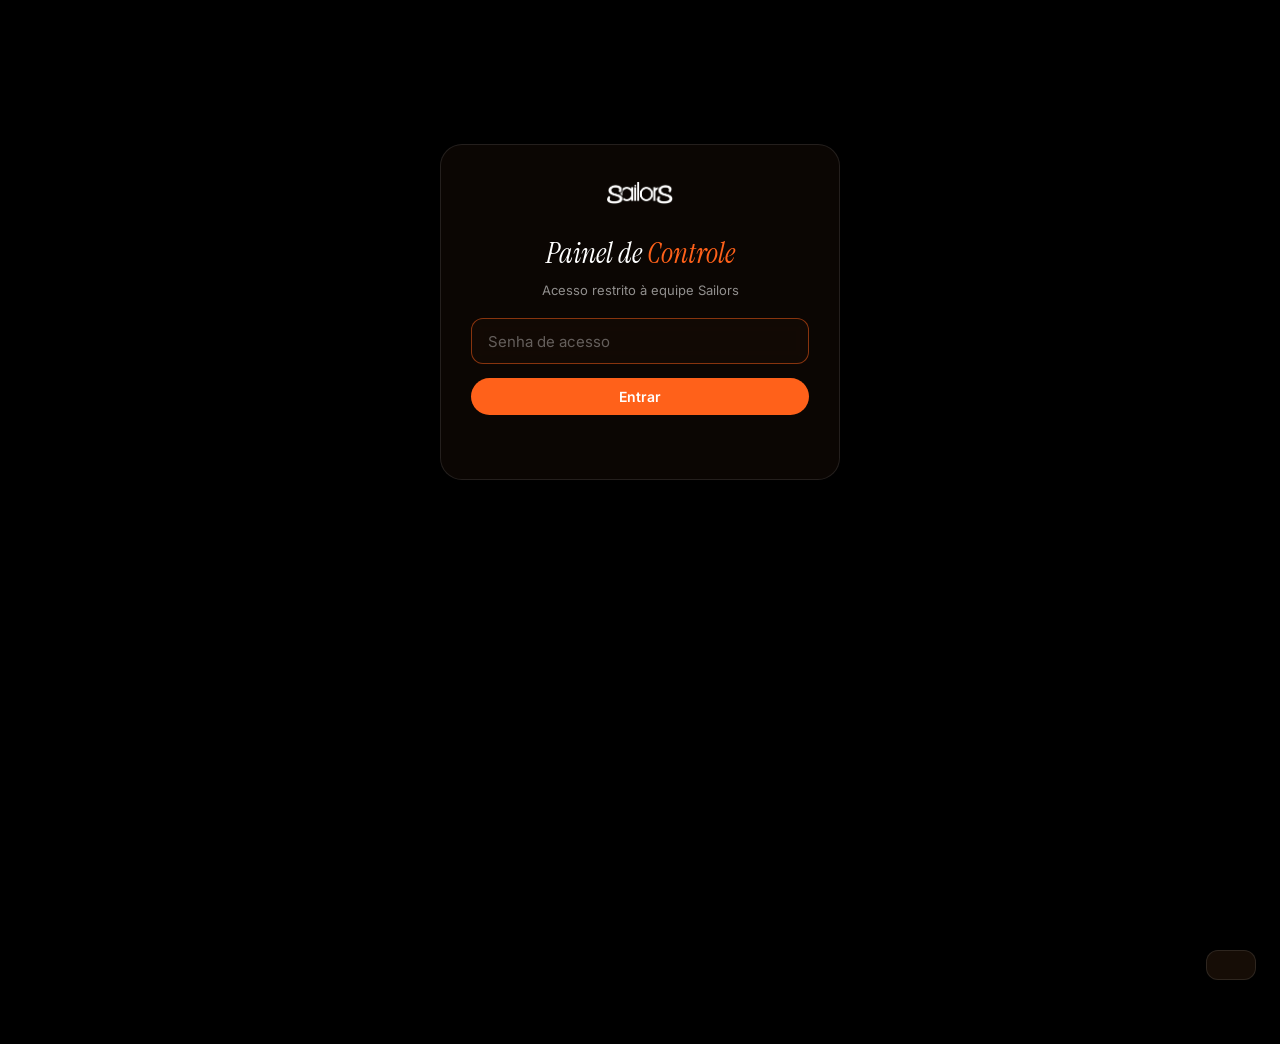
<file: producao/admin.html>
<!DOCTYPE html>
<html lang="pt-BR">
<head>
    <meta charset="UTF-8">
    <meta name="viewport" content="width=device-width, initial-scale=1.0">
    <meta name="robots" content="noindex, nofollow">
    <title>Painel — Sailors Marketing</title>
    <link rel="preconnect" href="https://fonts.googleapis.com">
    <link rel="preconnect" href="https://fonts.gstatic.com" crossorigin>
    <link href="https://fonts.googleapis.com/css2?family=Instrument+Serif:ital@0;1&family=Inter:wght@300;400;500;600;700&display=swap" rel="stylesheet">
    <script src="config.js?v=20260801_sb"></script>
    <style>
        @font-face { font-family:'Awesome Serif'; src:local('Awesome Serif Regular'),local('AwesomeSerif-Regular'); font-weight:400; }
        @font-face { font-family:'Awesome Serif'; src:local('Awesome Serif Italic'),local('AwesomeSerif-Italic'); font-weight:400; font-style:italic; }
        @font-face { font-family:'Roobert'; src:local('Roobert Light'),local('Roobert-Light'); font-weight:300; }
        @font-face { font-family:'Roobert'; src:local('Roobert Regular'),local('Roobert-Regular'); font-weight:400; }
        @font-face { font-family:'Roobert'; src:local('Roobert Medium'),local('Roobert-Medium'); font-weight:500; }
        @font-face { font-family:'Roobert'; src:local('Roobert SemiBold'),local('Roobert-SemiBold'); font-weight:600; }
        @font-face { font-family:'Roobert'; src:local('Roobert Bold'),local('Roobert-Bold'); font-weight:700; }

        :root {
            --bg: #000000;
            --panel: rgba(20, 12, 6, 0.55);
            --panel-solid: rgba(30, 18, 8, 0.75);
            --line: rgba(255, 255, 255, 0.1);
            --fg: #ffffff;
            --muted: rgba(255,255,255,0.55);
            --muted2: rgba(255,255,255,0.35);
            --accent: #FF611A;
            --accent-soft: rgba(255, 97, 26, 0.18);
            --bege: #FFCFA9;
            --bege-soft: rgba(255,207,169,0.12);
            --good: #FF611A;
            --font-serif: 'Awesome Serif','Instrument Serif',serif;
            --font-sans: 'Roobert','Inter','Helvetica Neue',Arial,sans-serif;
        }

        * { box-sizing: border-box; margin: 0; padding: 0 }
        html, body { margin: 0; padding: 0 }
        body {
            color: var(--fg);
            font-family: var(--font-sans);
            font-size: 15px;
            line-height: 1.5;
            -webkit-font-smoothing: antialiased;
            background: var(--bg);
            min-height: 100vh;
        }
        a { color: var(--bege); text-decoration: none }
        a:hover { text-decoration: underline; color: var(--accent) }

        /* ── HEADER ── */
        header {
            display: flex; align-items: center; justify-content: space-between; gap: 16px;
            padding: 16px 26px;
            border-bottom: 1px solid var(--line);
            position: sticky; top: 0; z-index: 5;
            background: rgba(0,0,0,0.82);
            backdrop-filter: blur(14px); -webkit-backdrop-filter: blur(14px);
        }
        header h1 {
            font-family: var(--font-sans);
            font-size: 15px; margin: 0; font-weight: 600;
            letter-spacing: 0.01em;
            display: flex; align-items: center; gap: 10px;
        }
        header h1 img { height: 20px; width: auto; filter: brightness(0) invert(1); }
        .hactions { display: flex; align-items: center; gap: 8px }

        #liveDot {
            width: 7px; height: 7px; border-radius: 50%;
            background: var(--good); display: inline-block;
            box-shadow: 0 0 0 0 rgba(255,97,26,0.5);
            animation: pulse 2.6s infinite;
        }
        #liveDot.off { background: var(--muted2); animation: none; box-shadow: none }
        @keyframes pulse {
            0%  { box-shadow: 0 0 0 0 rgba(255,97,26,0.45) }
            70% { box-shadow: 0 0 0 7px rgba(255,97,26,0) }
            100%{ box-shadow: 0 0 0 0 rgba(255,97,26,0) }
        }

        .wrap { max-width: 1280px; margin: 0 auto; padding: 24px 26px 60px }

        /* ── BUTTONS ── */
        button {
            font-family: inherit; font-size: 14px; cursor: pointer;
            border: 0; border-radius: 999px; padding: 10px 20px;
            background: var(--accent); color: #fff; font-weight: 600;
            transition: filter 0.15s, opacity 0.15s, background 0.15s;
        }
        button:hover { filter: brightness(1.1) }
        button.ghost {
            background: transparent; border: 1.5px solid var(--line);
            color: var(--fg); font-weight: 500;
        }
        button.ghost:hover { background: rgba(255,255,255,0.06); filter: none }
        button.sm { padding: 7px 14px; font-size: 13px }
        button:disabled { opacity: 0.45; cursor: default; filter: none }
        button.danger { background: transparent; border: 1.5px solid rgba(192,57,43,0.3); color: #e74c3c }
        button.danger:hover { background: rgba(192,57,43,0.08) }

        /* ── INPUT ── */
        input {
            font-family: inherit; font-size: 15px; height: 46px;
            padding: 0 16px; border-radius: 12px;
            border: 1.5px solid var(--line);
            background: var(--panel);
            backdrop-filter: blur(6px); -webkit-backdrop-filter: blur(6px);
            color: var(--fg); width: 100%;
        }
        input::placeholder { color: var(--muted2) }
        input:focus { outline: none; border-color: rgba(255,97,26,0.5) }

        /* ── LOGIN ── */
        #login {
            display: none; max-width: 400px; margin: 16vh auto; padding: 36px 30px;
            border-radius: 22px;
            background: var(--panel); backdrop-filter: blur(14px); -webkit-backdrop-filter: blur(14px);
            border: 1px solid var(--line);
            text-align: center;
        }
        #login img { height: 24px; margin-bottom: 20px; filter: brightness(0) invert(1) }
        #login h2 {
            font-family: var(--font-serif); font-style: italic;
            font-size: 1.8rem; font-weight: normal; margin: 0 0 6px;
        }
        #login h2 span { color: var(--accent) }
        #login p { margin: 0 0 18px; color: var(--muted); font-size: 13px }
        #login .row { display: flex; gap: 10px; margin-top: 14px }
        #loginErr { color: #ef5a6f; font-size: 13px; margin-top: 12px; min-height: 16px }

        /* ── TABS ── */
        .tabs {
            display: flex; gap: 4px;
            border-bottom: 1px solid var(--line);
            margin: 0 0 22px; overflow-x: auto; scrollbar-width: none;
        }
        .tabs::-webkit-scrollbar { display: none }
        .tab {
            background: none; border: 0; border-bottom: 2px solid transparent;
            border-radius: 0; padding: 12px 16px;
            color: var(--muted); font-weight: 600; font-size: 14px;
            white-space: nowrap; transition: color 0.15s, border-color 0.15s;
        }
        .tab:hover { color: var(--fg); filter: none; background: none }
        .tab.on { color: var(--accent); border-bottom-color: var(--accent) }
        .tab .cnt {
            display: inline-block; margin-left: 6px; padding: 1px 7px;
            border-radius: 999px; font-size: 11px;
            background: rgba(255,255,255,0.1); color: var(--muted); font-weight: 600;
        }
        .tab.on .cnt { background: var(--accent-soft); color: var(--accent) }
        .pane { display: none }
        .pane.on { display: block }

        /* ── CARDS ── */
        .cards {
            display: grid; grid-template-columns: repeat(auto-fit, minmax(170px, 1fr));
            gap: 14px; margin-bottom: 26px;
        }
        .card {
            background: var(--panel); backdrop-filter: blur(8px); -webkit-backdrop-filter: blur(8px);
            border: 1px solid var(--line); border-radius: 18px; padding: 20px 22px;
        }
        .card .k {
            color: var(--muted); font-size: 10px; text-transform: uppercase;
            letter-spacing: 0.14em; font-weight: 600;
        }
        .card .v {
            font-size: 30px; font-weight: 700; margin-top: 8px; letter-spacing: -0.01em;
            font-family: var(--font-serif);
        }
        .card .sub { color: var(--muted2); font-size: 12px; margin-top: 3px }
        .card.highlight { border-color: var(--accent); background: var(--accent-soft) }
        .card.highlight .k { color: var(--bege) }
        .card.highlight .v { color: var(--accent) }

        section { margin-bottom: 34px }
        section > h3 {
            font-size: 11px; text-transform: uppercase; letter-spacing: 0.16em;
            color: var(--muted); margin: 0 0 14px; font-weight: 600;
        }

        /* ── FILTER BAR ── */
        .bar { display: flex; gap: 10px; flex-wrap: wrap; align-items: center; margin-bottom: 14px }
        .bar input.search { height: 42px; flex: 1; min-width: 200px; max-width: 340px; font-size: 14px }
        .seg {
            display: inline-flex; border: 1.5px solid var(--line);
            border-radius: 999px; overflow: hidden;
        }
        .seg button {
            border-radius: 0; background: transparent; color: var(--muted);
            font-size: 13px; padding: 8px 14px; font-weight: 500;
        }
        .seg button:hover { background: rgba(255,255,255,0.06); filter: none; color: var(--fg) }
        .seg button.on { background: var(--accent); color: #fff; font-weight: 600 }
        .barnote { color: var(--muted2); font-size: 12.5px; margin-left: auto }

        /* ── TABLE ── */
        .tblwrap {
            overflow-x: auto; border-radius: 18px;
            border: 1px solid var(--line); background: var(--panel);
            backdrop-filter: blur(8px); -webkit-backdrop-filter: blur(8px);
        }
        .tbl { width: 100%; border-collapse: collapse }
        .tbl th, .tbl td {
            text-align: left; padding: 13px 16px;
            border-bottom: 1px solid rgba(255,255,255,0.06);
            white-space: nowrap; font-size: 14px;
        }
        .tbl th {
            color: var(--bege); font-weight: 600; font-size: 10px;
            text-transform: uppercase; letter-spacing: 0.12em;
            background: rgba(0,0,0,0.3); position: sticky; top: 0;
        }
        .tbl tr:last-child td { border-bottom: 0 }
        .tbl tbody tr:hover td { background: rgba(255,97,26,0.03) }
        .tbl td.dim { color: var(--muted) }
        .pill {
            display: inline-block; padding: 3px 11px; border-radius: 999px;
            font-size: 11px; font-weight: 600; letter-spacing: 0.02em;
        }
        .pill.lead { background: var(--accent-soft); color: var(--accent) }
        .muted { color: var(--muted) }
        .empty { color: var(--muted); padding: 28px 16px; font-size: 14px; text-align: center }
        .empty b { color: var(--fg); font-weight: 600 }
        .right { text-align: right }
        .nowrap { white-space: nowrap }

        /* ── TOAST ── */
        .toast {
            position: fixed; bottom: -80px; right: 24px;
            background: var(--panel-solid); backdrop-filter: blur(10px);
            border: 1px solid var(--line); border-radius: 12px;
            color: var(--fg); padding: 14px 24px;
            z-index: 100; transition: bottom 0.4s cubic-bezier(0.16,1,0.3,1);
            font-weight: 500; font-size: 13px;
        }
        .toast.show { bottom: 24px }

        /* ── RESPONSIVE ── */
        @media (max-width: 560px) {
            .wrap { padding: 16px 14px 48px }
            header { padding: 14px 16px }
            .bar input.search { max-width: none }
            .cards { grid-template-columns: 1fr 1fr }
        }
    </style>
</head>
<body>

<!-- Login -->
<div id="login">
    <img src="logo-sailors.png" alt="Sailors">
    <h2>Painel de <span>Controle</span></h2>
    <p>Acesso restrito à equipe Sailors</p>
    <input id="adminPwd" type="password" placeholder="Senha de acesso" autocomplete="off">
    <div class="row">
        <button id="btnLogin" style="flex:1">Entrar</button>
    </div>
    <div id="loginErr"></div>
</div>

<!-- App -->
<div id="app" style="display:none">
    <header>
        <h1>
            <img src="logo-sailors.png" alt="Sailors">
            <span style="color:var(--muted2)">·</span> Painel
        </h1>
        <div class="hactions">
            <span id="liveDot" title="Atualização automática"></span>
            <span id="liveTxt" class="muted" style="font-size:12px"></span>
            <button class="ghost sm" id="btnRefresh">Atualizar</button>
            <a href="index.html" class="ghost sm" style="display:inline-flex;align-items:center;padding:7px 14px;font-size:13px;border:1.5px solid rgba(255,255,255,0.1);border-radius:999px;color:#fff;text-decoration:none;font-weight:500">← LP</a>
            <button class="ghost sm" id="btnLogout">Sair</button>
        </div>
    </header>

    <div class="wrap">
        <!-- Tabs -->
        <div class="tabs" id="tabs">
            <button class="tab on" data-tab="geral">Visão geral</button>
            <button class="tab" data-tab="leads">Leads <span class="cnt" id="cntLeads">0</span></button>
        </div>

        <!-- Visão Geral -->
        <div class="pane on" data-pane="geral">
            <div class="cards" id="cards"></div>
            <section>
                <h3>Últimos leads</h3>
                <div class="tblwrap"><table class="tbl" id="tblRecent"></table></div>
            </section>
            <section>
                <h3>Distribuição por Cargo</h3>
                <div class="tblwrap"><table class="tbl" id="tblCargo"></table></div>
            </section>
            <section>
                <h3>Distribuição por Faturamento</h3>
                <div class="tblwrap"><table class="tbl" id="tblFat"></table></div>
            </section>
        </div>

        <!-- Leads -->
        <div class="pane" data-pane="leads">
            <div class="bar">
                <input class="search" id="qLeads" placeholder="Buscar nome, empresa, cargo, faturamento…" autocomplete="off">
                <div class="seg" id="perLeads">
                    <button data-per="1">Hoje</button>
                    <button data-per="7">7 dias</button>
                    <button data-per="30">30 dias</button>
                    <button data-per="0" class="on">Tudo</button>
                </div>
                <button class="ghost sm" id="btnCsv">⬇ CSV</button>
                <button class="danger sm" id="btnClear">Limpar</button>
                <span class="barnote" id="noteLeads"></span>
            </div>
            <div class="tblwrap"><table class="tbl" id="tblLeads"></table></div>
        </div>
    </div>
</div>

<!-- Toast -->
<div class="toast" id="toast"></div>

<script>
/* ═══════════════════════════════════════════════════════════════════
   SAILORS MARKETING — ADMIN PANEL (Supabase-powered)
   ═══════════════════════════════════════════════════════════════════ */

const SB_URL = (typeof SAILORS_CONFIG !== 'undefined' && SAILORS_CONFIG.supabaseUrl) || '';
const SB_KEY = (typeof SAILORS_CONFIG !== 'undefined' && SAILORS_CONFIG.supabaseAnonKey) || '';
const ADMIN_PWD = (typeof SAILORS_CONFIG !== 'undefined' && SAILORS_CONFIG.adminPassword) || 'sailors2026';

let cachedLeads = [];
let cachedVisits = [];
let HOJE = new Date().toISOString().slice(0, 10);

/* ── helpers ── */
const $ = s => document.querySelector(s);
const $$ = s => Array.from(document.querySelectorAll(s));
const esc = s => (s == null ? '' : String(s)).replace(/[&<>"]/g, c => ({'&':'&amp;','<':'&lt;','>':'&gt;','"':'&quot;'}[c]));

function haQuanto(dateStr) {
    if (!dateStr) return '—';
    // Try parsing various formats
    let d;
    if (dateStr.includes('T') || dateStr.includes('-')) {
        d = new Date(dateStr);
    } else {
        // pt-BR format: DD/MM/YYYY HH:MM:SS
        const parts = dateStr.match(/(\d{2})\/(\d{2})\/(\d{4}),?\s*(\d{2}):(\d{2})/);
        if (parts) d = new Date(parts[3], parts[2]-1, parts[1], parts[4], parts[5]);
        else d = new Date(dateStr);
    }
    if (isNaN(d)) return dateStr;
    const s = (Date.now() - d.getTime()) / 1000;
    if (s < 60) return 'agora';
    if (s < 3600) return 'há ' + Math.floor(s/60) + ' min';
    if (s < 86400) return 'há ' + Math.floor(s/3600) + 'h';
    if (s < 172800) return 'ontem';
    if (s < 604800) return 'há ' + Math.floor(s/86400) + ' dias';
    return d.toLocaleDateString('pt-BR', {day:'2-digit', month:'2-digit', year:'2-digit'});
}

function fmtDate(dateStr) {
    if (!dateStr) return '—';
    let d;
    if (dateStr.includes('T') || dateStr.includes('-')) {
        d = new Date(dateStr);
    } else {
        const parts = dateStr.match(/(\d{2})\/(\d{2})\/(\d{4}),?\s*(\d{2}):(\d{2})/);
        if (parts) d = new Date(parts[3], parts[2]-1, parts[1], parts[4], parts[5]);
        else d = new Date(dateStr);
    }
    if (isNaN(d)) return dateStr;
    return d.toLocaleString('pt-BR', {day:'2-digit', month:'2-digit', year:'2-digit', hour:'2-digit', minute:'2-digit'});
}

function parseDate(dateStr) {
    if (!dateStr) return null;
    let d;
    if (dateStr.includes('T') || dateStr.includes('-')) {
        d = new Date(dateStr);
    } else {
        const parts = dateStr.match(/(\d{2})\/(\d{2})\/(\d{4}),?\s*(\d{2}):(\d{2})/);
        if (parts) d = new Date(parts[3], parts[2]-1, parts[1], parts[4], parts[5]);
        else d = new Date(dateStr);
    }
    return isNaN(d) ? null : d;
}

function idadeDias(dateStr) {
    const d = parseDate(dateStr);
    if (!d) return 1e9;
    return Math.round((Date.now() - d.getTime()) / 86400000);
}

const noPeriodo = (dateStr, per) => per === 0 ? true : idadeDias(dateStr) < per;

function casaBusca(obj, q) {
    const t = (q || '').trim().toLowerCase();
    if (!t) return true;
    const hay = Object.values(obj).map(v => String(v == null ? '' : v)).join(' ').toLowerCase();
    return t.split(/\s+/).every(w => hay.includes(w));
}

function waLink(tel) {
    const d = (tel || '').toString().replace(/\D/g, '');
    if (d.length < 10) return '';
    return 'https://wa.me/' + (d.length <= 11 ? '55' + d : d);
}

/* ── toast ── */
let toastTimeout = null;
function showToast(msg) {
    const t = $('#toast');
    t.textContent = msg;
    if (toastTimeout) clearTimeout(toastTimeout);
    t.classList.add('show');
    toastTimeout = setTimeout(() => t.classList.remove('show'), 3000);
}

/* ── auth ── */
function showLogin(msg) {
    $('#app').style.display = 'none';
    $('#login').style.display = 'block';
    $('#loginErr').textContent = msg || '';
    $('#adminPwd').focus();
}
function showApp() {
    $('#login').style.display = 'none';
    $('#app').style.display = 'block';
}

/* ── state ── */
const UI = {
    tab: 'geral',
    leads: { q: '', per: 0 }
};

function setTab(t) {
    UI.tab = t;
    $$('.tab').forEach(b => b.classList.toggle('on', b.dataset.tab === t));
    $$('.pane').forEach(p => p.classList.toggle('on', p.dataset.pane === t));
}

/* ── data loading ── */
async function loadLeads(silent) {
    if (!SB_URL || !SB_KEY) {
        showToast('Supabase não configurado.');
        return;
    }
    if (!silent) $('#btnRefresh').disabled = true;

    try {
        const [rLeads, rVisits] = await Promise.all([
            fetch(SB_URL + '/rest/v1/leads?select=*&order=created_at.desc', {
                headers: { 'apikey': SB_KEY, 'Authorization': 'Bearer ' + SB_KEY }
            }),
            fetch(SB_URL + '/rest/v1/visits?select=*&order=created_at.desc', {
                headers: { 'apikey': SB_KEY, 'Authorization': 'Bearer ' + SB_KEY }
            })
        ]);
        if (!rLeads.ok) throw new Error('HTTP ' + rLeads.status);
        cachedLeads = await rLeads.json();
        cachedVisits = rVisits.ok ? await rVisits.json() : [];
        render();
        marcarVivo(true);
        startAuto();
    } catch (err) {
        console.error('Erro ao carregar leads:', err);
        if (silent) marcarVivo(false);
        else showToast('Erro ao carregar. Verifique a conexão.');
    } finally {
        if (!silent) $('#btnRefresh').disabled = false;
    }
}

/* ── render ── */
function render() {
    const leads = cachedLeads;
    $('#cntLeads').textContent = leads.length;

    renderCards(leads);
    renderRecent(leads);
    renderCargo(leads);
    renderFat(leads);
    renderLeadsTable();
}

function renderCards(leads) {
    const now = new Date();
    const todayStr = now.toISOString().slice(0, 10);
    const weekAgo = new Date(now.getTime() - 7 * 86400000);

    let leadsHoje = 0, leadsSemana = 0;
    let lastDate = '—';

    leads.forEach(l => {
        const d = parseDate(l.created_at || l.data);
        if (d) {
            if (d.toISOString().slice(0,10) === todayStr) leadsHoje++;
            if (d >= weekAgo) leadsSemana++;
        }
    });

    if (leads.length > 0) {
        const first = leads[0]; // already sorted desc
        lastDate = haQuanto(first.created_at || first.data);
    }

    // Visit stats
    let visitasHoje = 0, visitasSemana = 0;
    cachedVisits.forEach(v => {
        const d = parseDate(v.created_at);
        if (d) {
            if (d.toISOString().slice(0,10) === todayStr) visitasHoje++;
            if (d >= weekAgo) visitasSemana++;
        }
    });

    const conversao = cachedVisits.length > 0
        ? Math.round((leads.length / cachedVisits.length) * 100) + '%'
        : '—';

    $('#cards').innerHTML = [
        ['Visitas hoje', visitasHoje, 'sessões únicas hoje', false],
        ['Visitas semana', visitasSemana, 'últimos 7 dias', false],
        ['Total de Visitas', cachedVisits.length, 'desde o início do rastreio', false],
        ['Leads hoje', leadsHoje, 'novos leads hoje', false],
        ['Esta semana', leadsSemana, 'últimos 7 dias', false],
        ['Total de Leads', leads.length, 'formulários preenchidos', true],
        ['Conversão', conversao, 'visitante → lead', false],
        ['Último lead', lastDate, 'lead mais recente', false],
    ].map(([k, v, sub, hl]) =>
        `<div class="card${hl ? ' highlight' : ''}">
            <div class="k">${esc(k)}</div>
            <div class="v">${esc(String(v))}</div>
            <div class="sub">${esc(sub)}</div>
        </div>`
    ).join('');
}

function renderRecent(leads) {
    const top = leads.slice(0, 6);
    $('#tblRecent').innerHTML = top.length ? (
        '<tr><th>Quando</th><th>Nome</th><th>Contato</th><th>Cargo</th><th>Empresa</th></tr>' +
        top.map(l => {
            const wa = waLink(l.whatsapp);
            const waStr = (l.whatsapp || '').toString();
            return `<tr>
                <td class="nowrap">${esc(haQuanto(l.created_at || l.data))}</td>
                <td><strong>${esc(l.nome) || '<span class="muted">—</span>'}</strong></td>
                <td>${wa ? `<a href="${esc(wa)}" target="_blank">🟢 ${esc(waStr)}</a>` : (l.email ? `<a href="mailto:${esc(l.email)}">${esc(l.email)}</a>` : '<span class="muted">—</span>')}</td>
                <td><span class="pill lead">${esc(l.cargo) || '—'}</span></td>
                <td class="dim">${esc(l.empresa) || '—'}</td>
            </tr>`;
        }).join('')
    ) : '<tr><td class="empty" colspan="5">Nenhum lead captado ainda.<br><span class="muted">Faça um teste preenchendo o formulário de contato!</span></td></tr>';
}

function renderCargo(leads) {
    const counts = {};
    leads.forEach(l => { if (l.cargo) counts[l.cargo] = (counts[l.cargo] || 0) + 1; });
    const sorted = Object.entries(counts).sort((a, b) => b[1] - a[1]);

    $('#tblCargo').innerHTML = sorted.length ? (
        '<tr><th>Cargo</th><th class="right">Leads</th><th class="right">%</th></tr>' +
        sorted.map(([cargo, count]) => {
            const pct = leads.length > 0 ? Math.round((count / leads.length) * 100) : 0;
            return `<tr><td>${esc(cargo)}</td><td class="right">${count}</td><td class="right">${pct}%</td></tr>`;
        }).join('')
    ) : '<tr><td class="empty">Sem dados</td></tr>';
}

function renderFat(leads) {
    const counts = {};
    leads.forEach(l => { if (l.faturamento) counts[l.faturamento] = (counts[l.faturamento] || 0) + 1; });
    const sorted = Object.entries(counts).sort((a, b) => b[1] - a[1]);

    $('#tblFat').innerHTML = sorted.length ? (
        '<tr><th>Faturamento</th><th class="right">Leads</th><th class="right">%</th></tr>' +
        sorted.map(([fat, count]) => {
            const pct = leads.length > 0 ? Math.round((count / leads.length) * 100) : 0;
            return `<tr><td>${esc(fat)}</td><td class="right">${count}</td><td class="right">${pct}%</td></tr>`;
        }).join('')
    ) : '<tr><td class="empty">Sem dados</td></tr>';
}

function renderLeadsTable() {
    const all = cachedLeads;
    const dateField = l => l.created_at || l.data;
    const f = all.filter(l => noPeriodo(dateField(l), UI.leads.per) && casaBusca(l, UI.leads.q));

    $('#noteLeads').textContent = f.length + ' de ' + all.length;

    $('#tblLeads').innerHTML = f.length ? (
        '<tr><th>Quando</th><th>Nome</th><th>WhatsApp</th><th>E-mail</th><th>Empresa</th><th>Instagram</th><th>Cargo</th><th>Faturamento</th></tr>' +
        f.map(l => {
            const wa = waLink(l.whatsapp);
            const waStr = (l.whatsapp || '').toString();
            const insta = (l.instagram || '').toString();
            const cleanInsta = insta.startsWith('@') ? insta.substring(1) : insta;
            return `<tr>
                <td class="nowrap" title="${esc(fmtDate(dateField(l)))}">${esc(haQuanto(dateField(l)))}</td>
                <td><strong>${esc(l.nome) || '—'}</strong></td>
                <td>${wa ? `<a href="${esc(wa)}" target="_blank">🟢 ${esc(waStr)}</a>` : (waStr || '<span class="muted">—</span>')}</td>
                <td>${l.email ? `<a href="mailto:${esc(l.email)}">${esc(l.email)}</a>` : '<span class="muted">—</span>'}</td>
                <td class="dim">${esc(l.empresa) || '—'}</td>
                <td>${insta ? `<a href="https://instagram.com/${esc(cleanInsta)}" target="_blank">@${esc(cleanInsta)}</a>` : '<span class="muted">—</span>'}</td>
                <td><span class="pill lead">${esc(l.cargo) || '—'}</span></td>
                <td class="dim">${esc(l.faturamento) || '—'}</td>
            </tr>`;
        }).join('')
    ) : '<tr><td class="empty" colspan="8">' +
        (all.length ? 'Nenhum lead neste período ou busca.' : 'Nenhum lead captado ainda.') +
        '</td></tr>';
}

/* ── auto refresh ── */
const AUTO_MS = 20000;
let _autoTimer = null;

function startAuto() {
    if (_autoTimer) return;
    _autoTimer = setInterval(() => {
        if (sessionStorage.getItem('sailors_admin_auth') === 'true' && !document.hidden) loadLeads(true);
    }, AUTO_MS);
}
function stopAuto() {
    if (_autoTimer) { clearInterval(_autoTimer); _autoTimer = null; }
}

function marcarVivo(ok) {
    $('#liveDot').classList.toggle('off', !ok);
    $('#liveTxt').textContent = ok
        ? new Date().toLocaleTimeString('pt-BR', {hour:'2-digit', minute:'2-digit'})
        : 'sem conexão';
}

document.addEventListener('visibilitychange', () => {
    if (!document.hidden && sessionStorage.getItem('sailors_admin_auth') === 'true') loadLeads(true);
});

/* ── CSV export ── */
function exportCSV() {
    const leads = cachedLeads;
    if (leads.length === 0) { showToast('Nenhum lead para exportar!'); return; }

    let csv = "\uFEFFData;Nome;WhatsApp;Email;Empresa;Instagram;Cargo;Faturamento\n";
    leads.forEach(l => {
        const row = [
            fmtDate(l.created_at || l.data), l.nome, l.whatsapp, l.email,
            l.empresa, l.instagram, l.cargo, l.faturamento
        ].map(v => `"${(v||'').toString().replace(/"/g, '""')}"`).join(';');
        csv += row + "\n";
    });

    const blob = new Blob([csv], { type: 'text/csv;charset=utf-8;' });
    const a = document.createElement('a');
    a.href = URL.createObjectURL(blob);
    a.download = `leads_sailors_${Date.now()}.csv`;
    document.body.appendChild(a); a.click(); a.remove();
    setTimeout(() => URL.revokeObjectURL(a.href), 2000);
    showToast('CSV exportado!');
}

/* ── clear leads ── */
function clearLeads() {
    if (!confirm('Deseja realmente apagar TODOS os leads? Esta ação não pode ser desfeita.')) return;
    fetch(SB_URL + '/rest/v1/leads?id=gt.0', {
        method: 'DELETE',
        headers: { 'apikey': SB_KEY, 'Authorization': 'Bearer ' + SB_KEY }
    })
    .then(r => { if (!r.ok) throw new Error('HTTP ' + r.status); loadLeads(); showToast('Histórico limpo!'); })
    .catch(err => { console.error(err); showToast('Erro ao limpar. Verifique permissões.'); });
}

/* ── events ── */
$('#tabs').addEventListener('click', e => {
    const b = e.target.closest('.tab');
    if (b) setTab(b.dataset.tab);
});

// Search with debounce
let searchTimeout;
$('#qLeads').addEventListener('input', e => {
    clearTimeout(searchTimeout);
    searchTimeout = setTimeout(() => { UI.leads.q = e.target.value; renderLeadsTable(); }, 120);
});

// Period filter
$('#perLeads').addEventListener('click', e => {
    const b = e.target.closest('button');
    if (!b) return;
    $('#perLeads').querySelectorAll('button').forEach(x => x.classList.toggle('on', x === b));
    UI.leads.per = +b.dataset.per;
    renderLeadsTable();
});

// Login
$('#btnLogin').onclick = () => {
    const pwd = $('#adminPwd').value.trim();
    if (!pwd) { $('#loginErr').textContent = 'Digite a senha.'; return; }
    if (pwd === ADMIN_PWD) {
        sessionStorage.setItem('sailors_admin_auth', 'true');
        showApp();
        loadLeads();
    } else {
        $('#loginErr').textContent = 'Senha incorreta. Tente novamente.';
        $('#adminPwd').value = '';
    }
};
$('#adminPwd').addEventListener('keydown', e => { if (e.key === 'Enter') $('#btnLogin').click(); });

$('#btnRefresh').onclick = () => loadLeads();
$('#btnCsv').onclick = exportCSV;
$('#btnClear').onclick = clearLeads;
$('#btnLogout').onclick = () => { stopAuto(); sessionStorage.removeItem('sailors_admin_auth'); showLogin(''); };

// Init
if (sessionStorage.getItem('sailors_admin_auth') === 'true') {
    showApp();
    loadLeads();
} else {
    showLogin('');
}
</script>
</body>
</html>
</file>
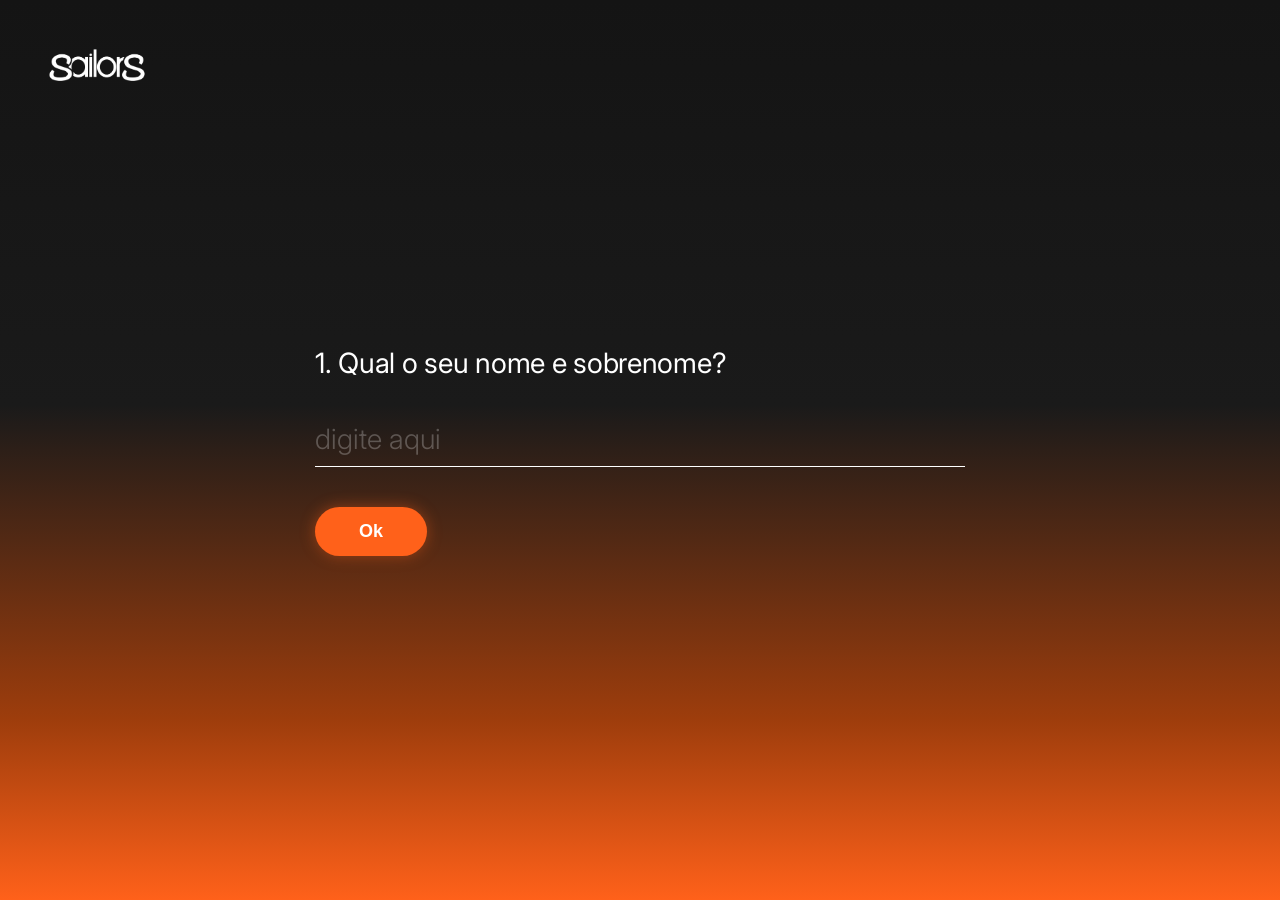
<file: producao/contato.html>
<!DOCTYPE html>
<html lang="pt-BR">
<head>
    <meta charset="UTF-8">
    <meta name="viewport" content="width=device-width, initial-scale=1.0">
    <title>Contato — Sailors Marketing</title>
    <!-- Google Fonts: Inter & Outfit -->
    <link rel="preconnect" href="https://fonts.googleapis.com">
    <link rel="preconnect" href="https://fonts.gstatic.com" crossorigin>
    <link href="https://fonts.googleapis.com/css2?family=Inter:wght@300;400;500;600;700&family=Outfit:wght@400;600;800&display=swap" rel="stylesheet">
    <style>
        /* CSS resets */
        * {
            box-sizing: border-box;
            margin: 0;
            padding: 0;
        }

        body {
            min-height: 100vh;
            min-height: 100svh;
            background: linear-gradient(180deg, #141414 0%, #1a1a1a 45%, #9e3d0c 80%, #FF611A 100%);
            font-family: 'Inter', sans-serif;
            color: #ffffff;
            display: flex;
            justify-content: center;
            align-items: center;
            overflow: hidden;
            position: relative;
        }

        /* Top-Left Logo with entry animation */
        .logo-container {
            position: absolute;
            top: 48px;
            left: 48px;
            z-index: 10;
            animation: logoFadeIn 0.8s cubic-bezier(0.16, 1, 0.3, 1) both;
            animation-delay: 0.1s;
        }

        .logo-img {
            height: 35px;
            width: auto;
            display: block;
        }

        /* Form Container */
        .form-container {
            width: 90%;
            max-width: 650px;
            z-index: 5;
            padding: 20px 0;
            transition: max-width 0.5s cubic-bezier(0.16, 1, 0.3, 1);
        }

        .form-container.success-active {
            max-width: 780px;
        }

        /* Steps wrapper */
        .step-wrapper {
            display: none;
            flex-direction: column;
            align-items: flex-start;
            gap: 28px;
            width: 100%;
        }

        .step-wrapper.active {
            display: flex;
        }

        /* Fade-out animation for outgoing steps */
        .step-wrapper.fade-out {
            display: flex;
            animation: stepFadeOut 0.35s cubic-bezier(0.16, 1, 0.3, 1) both;
        }

        /* Staggered entry animations for active elements */
        .step-wrapper.active .question-label {
            animation: childReveal 0.6s cubic-bezier(0.16, 1, 0.3, 1) both;
            animation-delay: 0.05s;
        }

        .step-wrapper.active .form-input {
            animation: childReveal 0.6s cubic-bezier(0.16, 1, 0.3, 1) both;
            animation-delay: 0.15s;
        }

        .step-wrapper.active .options-grid {
            animation: childReveal 0.6s cubic-bezier(0.16, 1, 0.3, 1) both;
            animation-delay: 0.15s;
        }

        .step-wrapper.active .btn-submit {
            animation: childReveal 0.6s cubic-bezier(0.16, 1, 0.3, 1) both;
            animation-delay: 0.25s;
        }

        /* Staggered success reveal */
        .step-wrapper.active .success-title {
            animation: childReveal 0.7s cubic-bezier(0.16, 1, 0.3, 1) both;
            animation-delay: 0.05s;
        }

        .step-wrapper.active .first-paragraph {
            animation: childReveal 0.7s cubic-bezier(0.16, 1, 0.3, 1) both;
            animation-delay: 0.2s;
        }

        .step-wrapper.active .second-paragraph {
            animation: childReveal 0.7s cubic-bezier(0.16, 1, 0.3, 1) both;
            animation-delay: 0.35s;
        }

        .step-wrapper.active .third-paragraph {
            animation: childReveal 0.7s cubic-bezier(0.16, 1, 0.3, 1) both;
            animation-delay: 0.5s;
        }

        /* Labels and questions */
        .question-label {
            font-family: 'Inter', sans-serif;
            font-size: clamp(20px, 2.4vw, 28px);
            font-weight: 400;
            color: #ffffff;
            line-height: 1.4;
            letter-spacing: -0.01em;
        }

        /* Flat input line */
        .form-input {
            width: 100%;
            border: none;
            border-bottom: 1px solid rgba(255, 255, 255, 0.45);
            background: transparent;
            padding: 10px 0;
            font-size: clamp(20px, 2.4vw, 28px);
            font-family: 'Inter', sans-serif;
            color: #ffffff;
            outline: none;
            transition: border-bottom-color 0.3s ease;
        }

        .form-input::placeholder {
            color: rgba(255, 255, 255, 0.25);
            font-weight: 300;
        }

        .form-input:focus {
            border-bottom-color: #ffffff;
        }

        /* Multiple Choice Grid */
        .options-grid {
            display: flex;
            flex-direction: column;
            gap: 12px;
            width: 100%;
            max-width: 480px;
            margin-top: 8px;
        }

        .option-card {
            background: rgba(255, 255, 255, 0.05);
            border: 1px solid rgba(255, 255, 255, 0.15);
            border-radius: 12px;
            padding: 12px 18px;
            display: flex;
            align-items: center;
            gap: 16px;
            cursor: pointer;
            transition: all 0.25s cubic-bezier(0.16, 1, 0.3, 1);
            user-select: none;
        }

        .option-card:hover {
            background: rgba(255, 255, 255, 0.08);
            border-color: rgba(255, 97, 26, 0.5);
        }

        .option-card.selected {
            background: rgba(255, 97, 26, 0.15);
            border-color: #FF611A;
            box-shadow: 0 0 15px rgba(255, 97, 26, 0.25);
        }

        .option-badge {
            background: rgba(255, 255, 255, 0.08);
            border: 1px solid rgba(255, 255, 255, 0.2);
            border-radius: 6px;
            width: 28px;
            height: 28px;
            display: flex;
            align-items: center;
            justify-content: center;
            font-size: 13px;
            font-weight: 600;
            color: rgba(255, 255, 255, 0.7);
            transition: all 0.25s ease;
        }

        .option-card.selected .option-badge {
            background: #FF611A;
            border-color: #FF611A;
            color: #ffffff;
        }

        .option-text {
            font-size: clamp(16px, 1.8vw, 20px);
            font-weight: 500;
            color: #ffffff;
        }

        /* CTA Ok Button with smooth pulse */
        .btn-submit {
            background: #FF611A;
            color: #ffffff;
            border: none;
            border-radius: 50px;
            padding: 14px 44px;
            font-size: 18px;
            font-weight: 600;
            cursor: pointer;
            box-shadow: 0 0 15px rgba(255, 97, 26, 0.4);
            transition: all 0.3s ease;
            margin-top: 12px;
            outline: none;
        }

        .btn-submit:hover {
            transform: translateY(-2px);
            box-shadow: 0 0 25px rgba(255, 97, 26, 0.65);
            background: #ff7230;
        }

        .btn-submit:active {
            transform: translateY(0);
        }

        /* Success Step styling */
        /* Success Step styling */
        .step-wrapper.success-layout {
            align-items: center;
            text-align: center;
            gap: 28px;
        }

        .success-layout .success-title {
            font-family: 'Outfit', sans-serif;
            font-size: clamp(28px, 3.8vw, 40px);
            font-weight: 700;
            color: #ffffff;
            letter-spacing: 0.05em;
            margin: 0;
            text-transform: uppercase;
        }

        .success-layout .success-text {
            font-family: 'Inter', sans-serif;
            font-weight: 400;
            line-height: 1.6;
            margin: 0;
        }

        .success-layout .first-paragraph {
            font-size: clamp(18px, 2.2vw, 22px);
            color: rgba(255, 255, 255, 0.9);
            max-width: 600px;
        }

        .success-layout .second-paragraph {
            font-size: clamp(15px, 1.8vw, 17px);
            color: rgba(255, 255, 255, 0.6);
            font-weight: 300;
        }

        .success-layout .third-paragraph {
            font-size: clamp(16px, 2vw, 19px);
            color: rgba(255, 255, 255, 0.95);
        }

        .success-layout .third-paragraph strong {
            font-weight: 700;
        }

        /* Custom Alert Popup */
        .custom-alert {
            position: fixed;
            top: -100px;
            left: 50%;
            transform: translateX(-50%);
            background: #1c1c1c;
            border: 1.5px solid #FF611A;
            box-shadow: 0 8px 30px rgba(255, 97, 26, 0.35);
            border-radius: 12px;
            padding: 16px 24px;
            display: flex;
            align-items: center;
            z-index: 1000;
            transition: top 0.4s cubic-bezier(0.175, 0.885, 0.32, 1.275);
            pointer-events: none;
        }

        .custom-alert.show {
            top: 40px;
        }

        .alert-content {
            display: flex;
            align-items: center;
            gap: 12px;
        }

        .alert-icon {
            font-size: 20px;
        }

        .alert-text {
            font-size: 16px;
            font-weight: 500;
            color: #ffffff;
        }

        /* Animation Keyframes */
        @keyframes logoFadeIn {
            from {
                opacity: 0;
                transform: translateY(-15px);
            }
            to {
                opacity: 1;
                transform: translateY(0);
            }
        }

        @keyframes childReveal {
            from {
                opacity: 0;
                transform: translateY(22px);
            }
            to {
                opacity: 1;
                transform: translateY(0);
            }
        }

        @keyframes stepFadeOut {
            from {
                opacity: 1;
                transform: translateY(0);
            }
            to {
                opacity: 0;
                transform: translateY(-20px);
            }
        }

        /* Mobile Adjustments */
        @media (max-width: 768px) {
            .logo-container {
                top: 32px;
                left: 24px;
            }
            .logo-img {
                height: 28px;
            }
            .form-container {
                width: 85%;
            }
            .step-wrapper {
                gap: 20px;
            }
            .btn-submit {
                padding: 12px 36px;
                font-size: 16px;
            }
            .custom-alert {
                width: 90%;
                max-width: 380px;
                padding: 14px 18px;
            }
            .alert-text {
                font-size: 14px;
            }
        }

        /* Shake animation for validation failures */
        @keyframes shake {
            0%, 100% { transform: translateX(0); }
            20%, 60% { transform: translateX(-6px); }
            40%, 80% { transform: translateX(6px); }
        }
        .shake {
            animation: shake 0.3s cubic-bezier(0.36, 0.07, 0.19, 0.97) both;
        }
    </style>
</head>
<body>

    <!-- Logo top left -->
    <div class="logo-container">
        <a href="index.html">
            <img src="logo-sailors.png" alt="Sailors Logo" class="logo-img">
        </a>
    </div>

    <!-- Custom validation toast alert -->
    <div class="custom-alert" id="customAlert">
        <div class="alert-content">
            <span class="alert-icon">⚠️</span>
            <span class="alert-text" id="alertText">Por favor, digite sua resposta!</span>
        </div>
    </div>

    <!-- Form centered -->
    <div class="form-container">
        <form id="contactForm" novalidate onsubmit="event.preventDefault(); nextStep();">
            
            <!-- Step 1 (Nome) -->
            <div class="step-wrapper active" id="step1">
                <label for="nome" class="question-label">1. Qual o seu nome e sobrenome?</label>
                <input type="text" id="nome" class="form-input" placeholder="digite aqui" required autocomplete="off" autofocus>
                <button type="submit" class="btn-submit">Ok</button>
            </div>

            <!-- Step 2 (WhatsApp) -->
            <div class="step-wrapper" id="step2">
                <label for="whatsapp" class="question-label">2. Qual seu WhatsApp?</label>
                <input type="tel" id="whatsapp" class="form-input" placeholder="digite aqui" required autocomplete="off">
                <button type="submit" class="btn-submit">Ok</button>
            </div>

            <!-- Step 3 (Email) -->
            <div class="step-wrapper" id="step3">
                <label for="email" class="question-label">3. Qual o seu melhor e-mail?</label>
                <input type="email" id="email" class="form-input" placeholder="digite aqui" required autocomplete="off">
                <button type="submit" class="btn-submit">Ok</button>
            </div>

            <!-- Step 4 (Cargo - Multiple Choice) -->
            <div class="step-wrapper" id="step4">
                <label class="question-label">4. Qual opção descreve melhor o seu cargo?</label>
                <div class="options-grid" data-input-id="cargo">
                    <div class="option-card" data-value="Dono" onclick="selectOption(this)">
                        <div class="option-badge">A</div>
                        <div class="option-text">Dono</div>
                    </div>
                    <div class="option-card" data-value="Diretor" onclick="selectOption(this)">
                        <div class="option-badge">B</div>
                        <div class="option-text">Diretor</div>
                    </div>
                    <div class="option-card" data-value="Gerente" onclick="selectOption(this)">
                        <div class="option-badge">C</div>
                        <div class="option-text">Gerente</div>
                    </div>
                    <div class="option-card" data-value="Supervisor" onclick="selectOption(this)">
                        <div class="option-badge">D</div>
                        <div class="option-text">Supervisor</div>
                    </div>
                    <div class="option-card" data-value="Colaborador" onclick="selectOption(this)">
                        <div class="option-badge">E</div>
                        <div class="option-text">Colaborador</div>
                    </div>
                </div>
                <input type="hidden" id="cargo" required>
                <button type="submit" class="btn-submit">Ok</button>
            </div>

            <!-- Step 5 (Empresa) -->
            <div class="step-wrapper" id="step5">
                <label for="empresa" class="question-label">5. Qual o nome da sua empresa?</label>
                <input type="text" id="empresa" class="form-input" placeholder="digite aqui" required autocomplete="off">
                <button type="submit" class="btn-submit">Ok</button>
            </div>

            <!-- Step 6 (Instagram) -->
            <div class="step-wrapper" id="step6">
                <label for="instagram" class="question-label">6. Qual o @ do Instagram da sua empresa?</label>
                <input type="text" id="instagram" class="form-input" placeholder="@empresa" required autocomplete="off">
                <button type="submit" class="btn-submit">Ok</button>
            </div>

            <!-- Step 7 (Faturamento - Multiple Choice) -->
            <div class="step-wrapper" id="step7">
                <label class="question-label">7. Qual o faturamento mensal da sua empresa?</label>
                <div class="options-grid" data-input-id="faturamento">
                    <div class="option-card" data-value="Até 50 mil" onclick="selectOption(this)">
                        <div class="option-badge">A</div>
                        <div class="option-text">Até 50 mil</div>
                    </div>
                    <div class="option-card" data-value="de 51 à 100 mil" onclick="selectOption(this)">
                        <div class="option-badge">B</div>
                        <div class="option-text">de 51 à 100 mil</div>
                    </div>
                    <div class="option-card" data-value="de 101 à 400 mil" onclick="selectOption(this)">
                        <div class="option-badge">C</div>
                        <div class="option-text">de 101 à 400 mil</div>
                    </div>
                    <div class="option-card" data-value="de 400 mil à 1 milhão" onclick="selectOption(this)">
                        <div class="option-badge">D</div>
                        <div class="option-text">de 400 mil à 1 milhão</div>
                    </div>
                    <div class="option-card" data-value="mais de 1 milhão" onclick="selectOption(this)">
                        <div class="option-badge">E</div>
                        <div class="option-text">mais de 1 milhão</div>
                    </div>
                </div>
                <input type="hidden" id="faturamento" required>
                <button type="submit" class="btn-submit">Ok</button>
            </div>

            <!-- Success message -->
            <div class="step-wrapper success-layout" id="successStep">
                <h2 class="success-title">ESTAMOS QUASE LÁ!</h2>
                <p class="success-text first-paragraph">O seu contato foi recebido e, dentro de algumas horas, alguém do nosso time vai entrar em contato com você!</p>
                <p class="success-text second-paragraph">Fique atento à ligações ou mensagens de números não salvos</p>
                <p class="success-text third-paragraph">Vai ser um <strong>prazer</strong> ter você com a gente!</p>
            </div>

        </form>
    </div>

    <script src="config.js?v=20260801_sb"></script>
    <script>
        // Inicialização dinâmica do Meta Pixel
        if (typeof SAILORS_CONFIG !== 'undefined' && SAILORS_CONFIG.metaPixelId) {
            !function(f,b,e,v,n,t,s)
            {if(f.fbq)return;n=f.fbq=function(){n.callMethod?
            n.callMethod.apply(n,arguments):n.queue.push(arguments)};
            if(!f._fbq)f._fbq=n;n.push=n;n.loaded=!0;n.version='2.0';
            n.queue=[];t=b.createElement(e);t.async=!0;
            t.src=v;s=b.getElementsByTagName(e)[0];
            s.parentNode.insertBefore(t,s)}(window, document,'script',
            'https://connect.facebook.net/en_US/fbevents.js');
            fbq('init', SAILORS_CONFIG.metaPixelId);
            fbq('track', 'PageView');
        }

        let currentStep = 1;
        const totalSteps = 7;
        let alertTimeout = null;

        function showAlert(msg) {
            const alertEl = document.getElementById('customAlert');
            const alertTextEl = document.getElementById('alertText');
            alertTextEl.textContent = msg;
            
            // Clear any active timeout
            if (alertTimeout) {
                clearTimeout(alertTimeout);
            }

            alertEl.classList.add('show');
            
            // Hide after 3.2 seconds
            alertTimeout = setTimeout(() => {
                alertEl.classList.remove('show');
            }, 3200);
        }

        function triggerShake(element) {
            element.classList.remove('shake');
            // Force reflow to allow animation restart
            element.offsetWidth;
            element.classList.add('shake');
            setTimeout(() => {
                element.classList.remove('shake');
            }, 300);
        }

        function selectOption(el) {
            const grid = el.parentElement;
            const inputId = grid.getAttribute('data-input-id');
            const input = document.getElementById(inputId);
            
            // Deselect other cards in grid
            grid.querySelectorAll('.option-card').forEach(card => {
                card.classList.remove('selected');
            });
            
            // Select clicked card
            el.classList.add('selected');
            input.value = el.getAttribute('data-value');
            
            // Fluid auto-advance on click
            setTimeout(() => {
                nextStep();
            }, 350);
        }

        function nextStep() {
            const activeStep = document.getElementById('step' + currentStep);
            
            // Validation check
            const input = activeStep.querySelector('input');
            if (input) {
                const val = input.value.trim();
                if (!val) {
                    if (input.type === 'hidden') {
                        showAlert('Por favor, escolha uma das opções para prosseguir!');
                    } else {
                        showAlert('Por favor, digite sua resposta para continuar!');
                    }
                    triggerShake(activeStep);
                    return;
                }
                
                // WhatsApp validation check
                if (input.type === 'tel') {
                    const digits = val.replace(/\D/g, '');
                    if (digits.length < 10) {
                        showAlert('Por favor, digite um WhatsApp válido (com DDD)!');
                        triggerShake(activeStep);
                        return;
                    }
                }
                
                // Email pattern check
                if (input.type === 'email' && !input.checkValidity()) {
                    showAlert('Por favor, digite um e-mail válido!');
                    triggerShake(activeStep);
                    return;
                }
            }

            // Animate current step out
            activeStep.classList.add('fade-out');

            setTimeout(() => {
                activeStep.style.display = 'none';
                activeStep.classList.remove('active', 'fade-out');

                currentStep++;
                if (currentStep <= totalSteps) {
                    const nextStepEl = document.getElementById('step' + currentStep);
                    nextStepEl.style.display = 'flex';
                    
                    // Force reflow to run animation
                    nextStepEl.offsetHeight;
                    nextStepEl.classList.add('active');

                    // Focus on text/tel/email input automatically
                    const nextInput = nextStepEl.querySelector('input');
                    if (nextInput && nextInput.type !== 'hidden') {
                        nextInput.focus();
                    }
                } else {
                    // Success block
                    const formContainer = document.querySelector('.form-container');
                    if (formContainer) {
                        formContainer.classList.add('success-active');
                    }
                    const successStep = document.getElementById('successStep');
                    successStep.style.display = 'flex';
                    successStep.offsetHeight;
                    successStep.classList.add('active');

                    submitData();
                }
            }, 400);
        }

        function submitData() {
            const formData = {
                data: new Date().toLocaleString('pt-BR'),
                nome: document.getElementById('nome').value.trim(),
                whatsapp: document.getElementById('whatsapp').value.trim(),
                email: document.getElementById('email').value.trim(),
                cargo: document.getElementById('cargo').value,
                empresa: document.getElementById('empresa').value.trim(),
                instagram: document.getElementById('instagram').value.trim(),
                faturamento: document.getElementById('faturamento').value
            };
            
            console.log('Final Form Data Payload:', formData);

            // Salvar lead no Supabase
            if (typeof SAILORS_CONFIG !== 'undefined' && SAILORS_CONFIG.supabaseUrl) {
                fetch(SAILORS_CONFIG.supabaseUrl + '/rest/v1/leads', {
                    method: 'POST',
                    headers: {
                        'apikey': SAILORS_CONFIG.supabaseAnonKey,
                        'Authorization': 'Bearer ' + SAILORS_CONFIG.supabaseAnonKey,
                        'Content-Type': 'application/json'
                    },
                    body: JSON.stringify(formData)
                })
                .then(r => { if (!r.ok) throw new Error('HTTP ' + r.status); console.log('Lead salvo no Supabase.'); })
                .catch(err => console.error('Erro ao salvar lead no Supabase:', err));
            }

            // Meta Pixel Lead event trigger
            if (typeof fbq === 'function') {
                fbq('track', 'Lead', {
                    content_name: formData.cargo,
                    content_category: formData.faturamento
                });
            }

            // Discord Webhook dispatch (Rich embed notification)
            if (typeof SAILORS_CONFIG !== 'undefined' && SAILORS_CONFIG.discordWebhookUrl) {
                const cleanPhone = formData.whatsapp.replace(/\D/g, '');
                const waLink = cleanPhone.startsWith('55') ? cleanPhone : '55' + cleanPhone;
                const cleanInsta = formData.instagram.startsWith('@') ? formData.instagram.substring(1) : formData.instagram;

                const discordPayload = {
                    embeds: [{
                        title: "⚓ Novo Lead Capturado! — Sailors Marketing",
                        color: 16736538, // #FF611A
                        fields: [
                            { name: "👤 Nome", value: formData.nome, inline: true },
                            { name: "💼 Empresa", value: formData.empresa, inline: true },
                            { name: "📝 Cargo", value: formData.cargo, inline: true },
                            { name: "💰 Faturamento Mensal", value: formData.faturamento, inline: true },
                            { name: "📧 E-mail", value: formData.email, inline: false },
                            { name: "🟢 WhatsApp", value: `[Falar no WhatsApp](https://wa.me/${waLink}) (${formData.whatsapp})`, inline: true },
                            { name: "📸 Instagram", value: `[@${cleanInsta}](https://instagram.com/${cleanInsta})`, inline: true }
                        ],
                        footer: { text: "Sailors Lead System" },
                        timestamp: new Date().toISOString()
                    }]
                };

                fetch(SAILORS_CONFIG.discordWebhookUrl, {
                    method: 'POST',
                    headers: { 'Content-Type': 'application/json' },
                    body: JSON.stringify(discordPayload)
                }).catch(err => console.error('Erro ao disparar webhook do Discord:', err));
            }

            // Redirect back to main page
            setTimeout(() => {
                window.location.href = 'index.html';
            }, 4800);
        }

        // Advance step on Enter key press
        document.querySelectorAll('.form-input').forEach(input => {
            input.addEventListener('keypress', function(e) {
                if (e.key === 'Enter') {
                    e.preventDefault();
                    nextStep();
                }
            });
        });
    </script>
    <!-- Visit Tracking -->
    <script>
    (function() {
        if (typeof SAILORS_CONFIG === 'undefined' || !SAILORS_CONFIG.supabaseUrl) return;
        var key = 'sailors_visit_' + location.pathname;
        if (sessionStorage.getItem(key)) return;
        sessionStorage.setItem(key, '1');
        fetch(SAILORS_CONFIG.supabaseUrl + '/rest/v1/visits', {
            method: 'POST',
            headers: {
                'Content-Type': 'application/json',
                'apikey': SAILORS_CONFIG.supabaseAnonKey,
                'Authorization': 'Bearer ' + SAILORS_CONFIG.supabaseAnonKey
            },
            body: JSON.stringify({
                page: location.pathname,
                referrer: document.referrer || null,
                user_agent: navigator.userAgent || null
            })
        }).catch(function(){});
    })();
    </script>
</body>
</html>
</file>
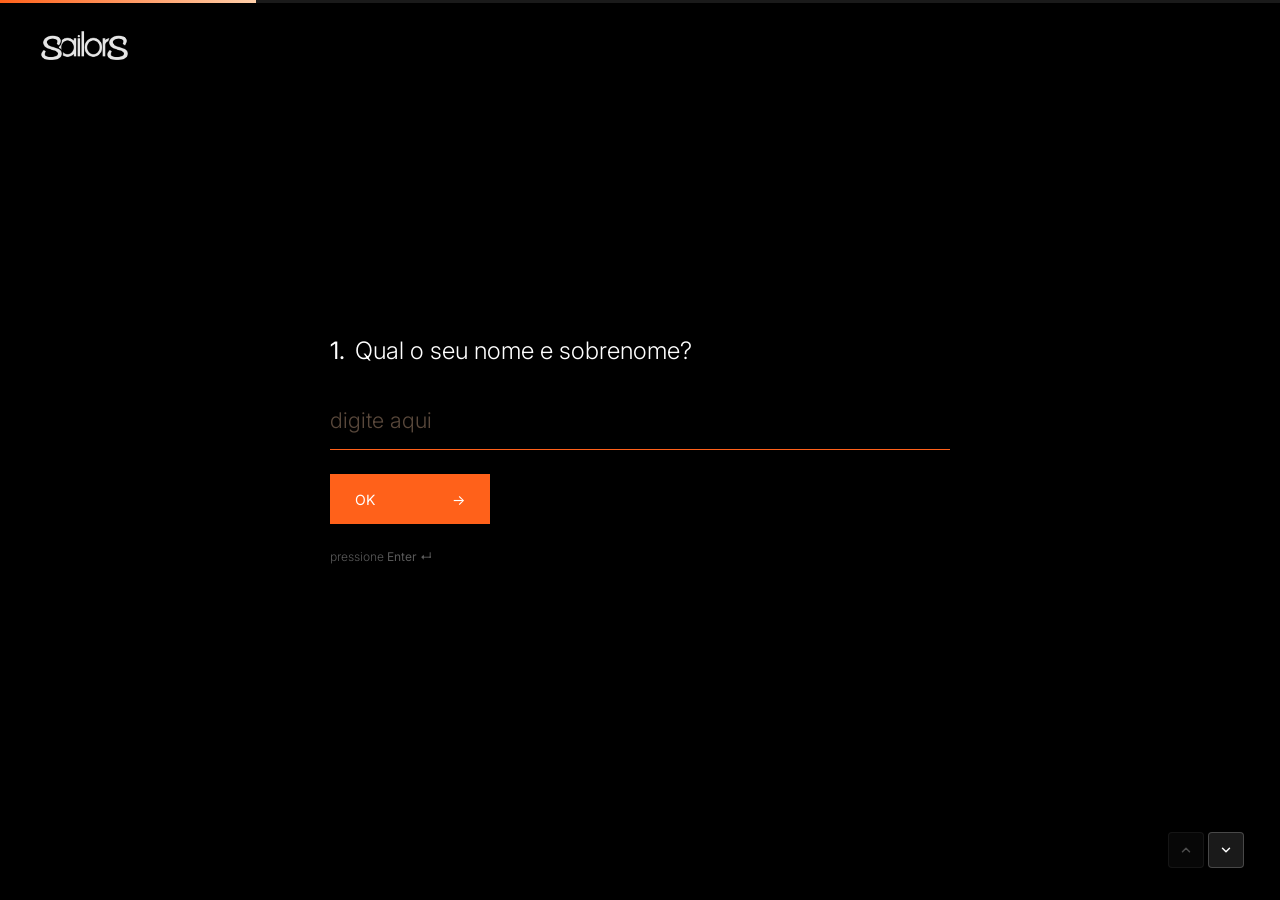
<file: producao/formulario.html>
<!DOCTYPE html>
<html lang="pt-BR">
<head>
    <meta charset="UTF-8">
    <meta name="viewport" content="width=device-width, initial-scale=1.0">
    <meta name="robots" content="noindex, nofollow">
    <title>Iniciar Projeto — Sailors Marketing</title>
    <link rel="preconnect" href="https://fonts.googleapis.com">
    <link rel="preconnect" href="https://fonts.gstatic.com" crossorigin>
    <link href="https://fonts.googleapis.com/css2?family=Instrument+Serif:ital@0;1&family=Inter:wght@300;400;500;600;700&display=swap" rel="stylesheet">
    <link rel="stylesheet" href="style.css?v=20260803_02">
    <script src="config.js?v=20260801_sb"></script>
    <style>
        /* Force the step form to be visible immediately (no overlay toggle needed) */
        body {
            margin: 0;
            padding: 0;
            overflow: hidden;
            background: #000;
        }
        .stepform-overlay {
            opacity: 1 !important;
            visibility: visible !important;
            pointer-events: auto !important;
        }
        /* Hide the close button on standalone page */
        .stepform-close {
            display: none !important;
        }
        /* Add a "Voltar ao site" link instead */
        .stepform-back {
            position: fixed;
            top: 28px;
            left: 36px;
            z-index: 1001;
            color: rgba(255,255,255,0.45);
            text-decoration: none;
            font-family: 'Roobert','Inter','Helvetica Neue',Arial,sans-serif;
            font-size: 13px;
            font-weight: 500;
            letter-spacing: 0.03em;
            display: flex;
            align-items: center;
            gap: 6px;
            transition: color 0.2s;
        }
        .stepform-back:hover {
            color: #FF611A;
            text-decoration: none;
        }
        .stepform-back svg {
            width: 14px;
            height: 14px;
        }
    </style>
</head>
<body>

<a href="index.html" class="stepform-back">
    <svg viewBox="0 0 24 24" fill="none" stroke="currentColor" stroke-width="2" stroke-linecap="round" stroke-linejoin="round"><polyline points="15 18 9 12 15 6"></polyline></svg>
    Voltar ao site
</a>

<!-- FULLSCREEN STEP FORM -->
<div class="stepform-overlay active" id="stepFormOverlay">
    <!-- Logo -->
    <div class="stepform-logo">
        <img src="logo-sailors.png" alt="Sailors Logo">
    </div>

    <!-- Progress Bar -->
    <div class="stepform-progress">
        <div class="stepform-progress-bar" id="stepProgressBar"></div>
    </div>

    <!-- Form Container -->
    <form class="stepform-container" id="stepForm">
        <!-- Step 1: Nome -->
        <div class="stepform-step" data-step="1">
            <div class="stepform-question">
                <span class="stepform-number">1.</span> Qual o seu nome e sobrenome?
            </div>
            <input type="text" class="stepform-input" id="formNome" name="nome" placeholder="digite aqui" required autocomplete="name">
            <button type="button" class="stepform-ok-btn" data-next="2">
                <span>Ok</span>
                <span class="arrow">&rarr;</span>
            </button>
            <span class="stepform-hint">pressione <strong>Enter ↵</strong></span>
        </div>

        <!-- Step 2: Empresa -->
        <div class="stepform-step" data-step="2">
            <div class="stepform-question">
                <span class="stepform-number">2.</span> Qual o nome da sua empresa?
            </div>
            <input type="text" class="stepform-input" id="formEmpresa" name="empresa" placeholder="digite aqui" required autocomplete="organization">
            <button type="button" class="stepform-ok-btn" data-next="3">
                <span>Ok</span>
                <span class="arrow">&rarr;</span>
            </button>
            <span class="stepform-hint">pressione <strong>Enter ↵</strong></span>
        </div>

        <!-- Step 3: Cargo -->
        <div class="stepform-step" data-step="3">
            <div class="stepform-question">
                <span class="stepform-number">3.</span> Qual o seu cargo?
            </div>
            <div class="stepform-options" id="cargoOptions">
                <button type="button" class="stepform-option-btn" data-value="Diretor / C-Level">
                    <span class="stepform-option-key">A</span> Diretor / C-Level
                </button>
                <button type="button" class="stepform-option-btn" data-value="Gerente / Coordenador">
                    <span class="stepform-option-key">B</span> Gerente / Coordenador
                </button>
                <button type="button" class="stepform-option-btn" data-value="Especialista / Analista">
                    <span class="stepform-option-key">C</span> Especialista / Analista
                </button>
                <button type="button" class="stepform-option-btn" data-value="Sócio / Fundador">
                    <span class="stepform-option-key">D</span> Sócio / Fundador
                </button>
                <button type="button" class="stepform-option-btn" data-value="Outro">
                    <span class="stepform-option-key">E</span> Outro
                </button>
            </div>
            <input type="hidden" id="formCargo" name="cargo" required>
        </div>

        <!-- Step 4: Telefone -->
        <div class="stepform-step" data-step="4">
            <div class="stepform-question">
                <span class="stepform-number">4.</span> Qual o seu telefone?
            </div>
            <input type="tel" class="stepform-input" id="formTelefone" name="telefone" placeholder="(00) 00000-0000" required autocomplete="tel">
            <button type="button" class="stepform-ok-btn" data-next="5">
                <span>Ok</span>
                <span class="arrow">&rarr;</span>
            </button>
            <span class="stepform-hint">pressione <strong>Enter ↵</strong></span>
        </div>

        <!-- Step 5: Faturamento -->
        <div class="stepform-step" data-step="5">
            <div class="stepform-question">
                <span class="stepform-number">5.</span> Qual o faturamento mensal da empresa?
            </div>
            <div class="stepform-options" id="faturamentoOptions">
                <button type="button" class="stepform-option-btn" data-value="Até R$ 50 mil">
                    <span class="stepform-option-key">A</span> Até R$ 50 mil
                </button>
                <button type="button" class="stepform-option-btn" data-value="R$ 50 mil a R$ 100 mil">
                    <span class="stepform-option-key">B</span> R$ 50 mil a R$ 100 mil
                </button>
                <button type="button" class="stepform-option-btn" data-value="R$ 100 mil a R$ 500 mil">
                    <span class="stepform-option-key">C</span> R$ 100 mil a R$ 500 mil
                </button>
                <button type="button" class="stepform-option-btn" data-value="Mais de R$ 500 mil">
                    <span class="stepform-option-key">D</span> Mais de R$ 500 mil
                </button>
            </div>
            <input type="hidden" id="formFaturamento" name="faturamento" required>
        </div>

        <!-- Success Screen -->
        <div class="stepform-step stepform-success" data-step="success">
            <div class="stepform-success-icon">⚓</div>
            <h3 class="stepform-success-title">Mensagem Enviada!</h3>
            <p class="stepform-success-subtitle">O seu contato foi recebido. Logo nosso time entrará em contato com você!</p>
            <p class="stepform-success-hint">Fique atento a ligações ou mensagens de números não salvos.</p>
            <a href="index.html" class="stepform-ok-btn" style="display:inline-flex;margin-top:24px;text-decoration:none;">
                <span>Voltar ao site</span>
                <span class="arrow">&rarr;</span>
            </a>
        </div>
    </form>

    <!-- Navigation Arrows -->
    <div class="stepform-nav" id="stepFormNav">
        <button type="button" class="stepform-nav-btn" id="stepPrev" aria-label="Anterior">
            <svg width="14" height="14" viewBox="0 0 24 24" fill="none" stroke="currentColor" stroke-width="2.5" stroke-linecap="round" stroke-linejoin="round"><polyline points="18 15 12 9 6 15"></polyline></svg>
        </button>
        <button type="button" class="stepform-nav-btn" id="stepNext" aria-label="Próximo">
            <svg width="14" height="14" viewBox="0 0 24 24" fill="none" stroke="currentColor" stroke-width="2.5" stroke-linecap="round" stroke-linejoin="round"><polyline points="6 9 12 15 18 9"></polyline></svg>
        </button>
    </div>
</div>

<script>
/* Standalone Step Form Logic */
(function() {
    const overlay = document.getElementById('stepFormOverlay');
    const stepForm = document.getElementById('stepForm');
    const progressBar = document.getElementById('stepProgressBar');
    const prevBtn = document.getElementById('stepPrev');
    const nextBtn = document.getElementById('stepNext');
    const totalSteps = 5;
    let currentStep = 1;

    const getAllSteps = () => overlay.querySelectorAll('.stepform-step[data-step]');

    function showStep(stepNum) {
        const steps = getAllSteps();
        steps.forEach(s => s.classList.remove('active'));

        const target = overlay.querySelector(`.stepform-step[data-step="${stepNum}"]`);
        if (target) {
            void target.offsetWidth;
            target.classList.add('active');
            const input = target.querySelector('.stepform-input');
            if (input) setTimeout(() => input.focus(), 100);
        }

        if (stepNum === 'success') {
            progressBar.style.width = '100%';
        } else {
            progressBar.style.width = `${(stepNum / totalSteps) * 100}%`;
        }

        if (prevBtn) prevBtn.disabled = (stepNum === 1 || stepNum === 'success');
        if (nextBtn) nextBtn.disabled = (stepNum === totalSteps || stepNum === 'success');

        const navEl = document.getElementById('stepFormNav');
        if (navEl) navEl.style.display = (stepNum === 'success') ? 'none' : 'flex';

        currentStep = stepNum;
    }

    function validateCurrentStep() {
        if (currentStep === 'success') return false;
        const step = overlay.querySelector(`.stepform-step[data-step="${currentStep}"]`);
        if (!step) return false;

        const input = step.querySelector('.stepform-input');
        if (input && !input.value.trim()) {
            input.style.borderBottomColor = '#ff4444';
            setTimeout(() => { input.style.borderBottomColor = ''; }, 1500);
            input.focus();
            return false;
        }

        const hiddenInput = step.querySelector('input[type="hidden"]');
        if (hiddenInput && !hiddenInput.value) {
            step.querySelectorAll('.stepform-option-btn').forEach(opt => {
                opt.style.borderColor = '#ff4444';
                setTimeout(() => { opt.style.borderColor = ''; }, 1500);
            });
            return false;
        }
        return true;
    }

    function goToNextStep() {
        if (currentStep === 'success') return;
        if (!validateCurrentStep()) return;
        if (currentStep + 1 > totalSteps) {
            submitForm();
        } else {
            showStep(currentStep + 1);
        }
    }

    function goToPrevStep() {
        if (currentStep === 'success' || currentStep <= 1) return;
        showStep(currentStep - 1);
    }

    function submitForm() {
        const formData = {
            data: new Date().toLocaleString('pt-BR'),
            nome: document.getElementById('formNome').value.trim(),
            whatsapp: document.getElementById('formTelefone').value.trim(),
            email: '',
            empresa: document.getElementById('formEmpresa').value.trim(),
            instagram: '',
            cargo: document.getElementById('formCargo').value,
            faturamento: document.getElementById('formFaturamento').value,
            desafio: ''
        };

        // Supabase
        if (typeof SAILORS_CONFIG !== 'undefined' && SAILORS_CONFIG.supabaseUrl) {
            fetch(SAILORS_CONFIG.supabaseUrl + '/rest/v1/leads', {
                method: 'POST',
                headers: {
                    'apikey': SAILORS_CONFIG.supabaseAnonKey,
                    'Authorization': 'Bearer ' + SAILORS_CONFIG.supabaseAnonKey,
                    'Content-Type': 'application/json'
                },
                body: JSON.stringify(formData)
            }).catch(err => console.error('Erro Supabase:', err));
        }

        // Meta Pixel
        if (typeof fbq === 'function') {
            fbq('track', 'Lead', {
                content_name: formData.cargo,
                content_category: formData.faturamento
            });
        }

        // Discord
        if (typeof SAILORS_CONFIG !== 'undefined' && SAILORS_CONFIG.discordWebhookUrl) {
            const cleanPhone = formData.whatsapp.replace(/\D/g, '');
            const waLink = cleanPhone.startsWith('55') ? cleanPhone : '55' + cleanPhone;
            fetch(SAILORS_CONFIG.discordWebhookUrl, {
                method: 'POST',
                headers: { 'Content-Type': 'application/json' },
                body: JSON.stringify({
                    embeds: [{
                        title: "⚓ Novo Lead (Formulário Direto) — Sailors Marketing",
                        color: 16736538,
                        fields: [
                            { name: "👤 Nome", value: formData.nome, inline: true },
                            { name: "💼 Empresa", value: formData.empresa, inline: true },
                            { name: "📝 Cargo", value: formData.cargo, inline: true },
                            { name: "💰 Faturamento", value: formData.faturamento, inline: true },
                            { name: "🟢 WhatsApp", value: `[Falar no WhatsApp](https://wa.me/${waLink}) (${formData.whatsapp})`, inline: true }
                        ],
                        footer: { text: "Sailors Lead System" },
                        timestamp: new Date().toISOString()
                    }]
                })
            }).catch(err => console.error('Erro Discord:', err));
        }

        showStep('success');
    }

    // Nav buttons
    if (prevBtn) prevBtn.addEventListener('click', goToPrevStep);
    if (nextBtn) nextBtn.addEventListener('click', goToNextStep);

    // Ok buttons
    overlay.querySelectorAll('.stepform-ok-btn').forEach(btn => {
        btn.addEventListener('click', () => goToNextStep());
    });

    // Enter key
    overlay.addEventListener('keydown', (e) => {
        if (e.key === 'Enter' && e.target.classList.contains('stepform-input')) {
            e.preventDefault();
            goToNextStep();
        }
    });

    // Option buttons
    overlay.querySelectorAll('.stepform-options').forEach(container => {
        const buttons = container.querySelectorAll('.stepform-option-btn');
        buttons.forEach(btn => {
            btn.addEventListener('click', () => {
                buttons.forEach(b => b.classList.remove('selected'));
                btn.classList.add('selected');
                const step = btn.closest('.stepform-step');
                const hiddenInput = step.querySelector('input[type="hidden"]');
                if (hiddenInput) hiddenInput.value = btn.getAttribute('data-value');
                setTimeout(() => goToNextStep(), 400);
            });
        });
    });

    // Keyboard shortcuts
    document.addEventListener('keydown', (e) => {
        if (currentStep === 'success') return;
        const step = overlay.querySelector(`.stepform-step[data-step="${currentStep}"]`);
        if (!step) return;
        const options = step.querySelectorAll('.stepform-option-btn');
        if (options.length === 0) return;
        const keyMap = { 'a': 0, 'b': 1, 'c': 2, 'd': 3, 'e': 4 };
        const idx = keyMap[e.key.toLowerCase()];
        if (idx !== undefined && idx < options.length) options[idx].click();
    });

    // Visit tracking
    if (typeof SAILORS_CONFIG !== 'undefined' && SAILORS_CONFIG.supabaseUrl) {
        if (!sessionStorage.getItem('sailors_visit_formulario')) {
            sessionStorage.setItem('sailors_visit_formulario', '1');
            fetch(SAILORS_CONFIG.supabaseUrl + '/rest/v1/visits', {
                method: 'POST',
                headers: {
                    'Content-Type': 'application/json',
                    'apikey': SAILORS_CONFIG.supabaseAnonKey,
                    'Authorization': 'Bearer ' + SAILORS_CONFIG.supabaseAnonKey
                },
                body: JSON.stringify({
                    page: '/formulario.html',
                    referrer: document.referrer || null,
                    user_agent: navigator.userAgent || null
                })
            }).catch(function(){});
        }
    }

    // Start at step 1
    showStep(1);
})();
</script>
</body>
</html>
</file>
<file: producao/style.css>
/* ==========================================================================
   SAILORS MARKETING — BRAND IDENTIDADE LP V2
   Colors: #000000 (Black), #FF611A (Orange), #FFCFA9 (Bege), #FFFFFF (White)
   Typography: Awesome Serif & Roobert Light
   ========================================================================== */

/* 1. CUSTOM FONTS & GOOGLE FONTS FALLBACK */
@import url('https://fonts.googleapis.com/css2?family=Instrument+Serif:ital@0;1&family=Inter:wght@300;400;500;600;700&family=Outfit:wght@300;400;600&display=swap');

@font-face {
    font-family: 'Awesome Serif';
    src: local('Awesome Serif Light'), local('AwesomeSerif-Light');
    font-weight: 300;
    font-style: normal;
}
@font-face {
    font-family: 'Awesome Serif';
    src: local('Awesome Serif Regular'), local('Awesome Serif'), local('AwesomeSerif-Regular');
    font-weight: 400;
    font-style: normal;
}
@font-face {
    font-family: 'Awesome Serif';
    src: local('Awesome Serif Italic'), local('Awesome Serif Regular Italic'), local('AwesomeSerif-Italic');
    font-weight: 400;
    font-style: italic;
}
@font-face {
    font-family: 'Awesome Serif';
    src: local('Awesome Serif Semi Bold Tall'), local('Awesome Serif SemiBold Tall'), local('AwesomeSerif-SemiBoldTall');
    font-weight: 600;
    font-style: normal;
}
@font-face {
    font-family: 'Roobert Light';
    src: local('Roobert Light'), local('Roobert-Light'), local('RoobertLight');
    font-weight: 300;
    font-style: normal;
}

/* 2. DESIGN SYSTEM TOKENS */
:root {
    /* Colors */
    --color-black: #000000;
    --color-orange: #FF611A;
    --color-bege: #FFCFA9;
    --color-white: #FFFFFF;
    
    /* Typography */
    --font-primary: 'Awesome Serif', 'Instrument Serif', serif;
    --font-primary-light: 'Awesome Serif', 'Instrument Serif', serif;
    --font-secondary: 'Roobert Light', 'Roobert', 'Inter', sans-serif;
    
    /* Layout */
    --container-width: 1920px;
    --section-padding-y: 100px;
    --section-padding-x: 240px;
}

/* 3. RESET & BASE */
* {
    margin: 0;
    padding: 0;
    box-sizing: border-box;
    outline: none;
    -webkit-tap-highlight-color: transparent;
}

html {
    scroll-behavior: smooth;
    font-size: 16px;
    background-color: var(--color-black);
    color: var(--color-white);
    font-family: var(--font-secondary);
    overflow-x: hidden;
}

body {
    background-color: var(--color-black);
    overflow-x: hidden;
    position: relative;
    line-height: 1.5;
}

a {
    text-decoration: none;
    color: inherit;
    transition: all 0.3s ease;
}

img {
    max-width: 100%;
    height: auto;
    display: block;
}

/* Custom Scrollbar */
::-webkit-scrollbar {
    width: 8px;
}
::-webkit-scrollbar-track {
    background: #0a0a0a;
}
::-webkit-scrollbar-thumb {
    background: #2a2a2a;
    border-radius: 4px;
}
::-webkit-scrollbar-thumb:hover {
    background: var(--color-orange);
}

/* Cursor Glow Effect */
.cursor-glow {
    position: fixed;
    width: 400px;
    height: 400px;
    background: radial-gradient(circle, rgba(255, 97, 26, 0.08) 0%, rgba(255, 207, 169, 0.02) 60%, rgba(0,0,0,0) 80%);
    border-radius: 50%;
    pointer-events: none;
    z-index: 9999;
    transform: translate(-50%, -50%);
    opacity: 0;
    transition: opacity 0.5s ease;
    mix-blend-mode: screen;
}

.cursor-glow.active {
    opacity: 1;
}

@media (max-width: 1024px) {
    .cursor-glow {
        display: none !important;
    }
}

/* Utilities for visual highlights */
.awesome-headline {
    font-family: var(--font-primary);
    font-size: clamp(2rem, 5vw, 4.2rem);
    line-height: 1.1;
    font-weight: 600;
    letter-spacing: -0.01em;
}

.awesome-headline span.orange-italic {
    color: var(--color-orange);
    font-style: italic;
    font-family: var(--font-primary);
    font-weight: normal;
}

.section-label {
    font-family: var(--font-secondary);
    font-weight: 300;
    font-size: 0.75rem;
    letter-spacing: 0.2em;
    text-transform: uppercase;
    color: #B4B4B4;
    display: flex;
    align-items: center;
    gap: 8px;
    margin-bottom: 80px; /* Increased for premium Figma spacing */
    position: relative;
    margin-left: -14px;
}

.section-label .bullet {
    width: 6px;
    height: 6px;
    background-color: var(--color-orange);
    border-radius: 50%;
}

.support-text-small {
    font-family: var(--font-secondary);
    font-size: clamp(0.9rem, 1.2vw, 1.05rem);
    line-height: 1.6;
    opacity: 0.85;
}

/* Buttons */
.hero-cta-btn,
.btn-primary,
.btn-outline-orange,
.btn-outline-white,
.btn-outline-black,
.btn-posicionamento-primary,
.btn-posicionamento-outline {
    display: inline-flex;
    align-items: center;
    justify-content: space-between;
    text-align: left;
    text-transform: uppercase;
    height: 56px;
    padding: 0 24px;
    width: 350px;
    max-width: 100%;
    box-sizing: border-box;
    font-family: var(--font-secondary);
    font-weight: 400;
    font-size: 0.88rem;
    border-radius: 0;
    cursor: pointer;
    text-decoration: none;
    white-space: nowrap; /* Ensures button text is always on a single line */
    transition: all 0.3s cubic-bezier(0.16, 1, 0.3, 1);
}

.btn-primary {
    background-color: var(--color-orange);
    color: var(--color-white);
    border: 1px solid var(--color-orange);
}

.btn-primary:hover {
    background-color: var(--color-white);
    color: var(--color-black);
    border-color: var(--color-white);
}

.btn-outline-orange {
    background-color: transparent;
    color: var(--color-orange);
    border: 1.5px solid var(--color-orange);
}

.btn-outline-orange:hover {
    background-color: var(--color-white);
    color: var(--color-black);
    border-color: var(--color-white);
}

.btn-outline-white {
    background-color: transparent;
    color: var(--color-white);
    border: 1.5px solid var(--color-white);
}

.btn-outline-white:hover {
    background-color: var(--color-white);
    color: var(--color-black);
    border-color: var(--color-white);
}

.btn-outline-black {
    background-color: transparent;
    color: var(--color-black);
    border: 1.5px solid var(--color-black);
}

.btn-outline-black:hover {
    background-color: var(--color-black);
    color: var(--color-white);
    border-color: var(--color-white);
}

/* Standard structure container */
.container {
    width: 100%;
    max-width: var(--container-width);
    margin: 0 auto;
    padding: 0 240px;
    position: relative;
    z-index: 5;
}

/* 4. NAVBAR */
.navbar {
    position: absolute;
    top: 0;
    left: 0;
    width: 100%;
    background-color: transparent;
    z-index: 1000;
    padding: 24px 0;
    transition: all 0.3s ease;
}



.navbar-container {
    display: flex;
    align-items: center;
    justify-content: space-between;
}

.navbar-brand {
    display: flex;
    align-items: flex-end;
    gap: 8px;
}

.logo-text {
    font-family: var(--font-primary);
    font-size: 2.1rem;
    color: var(--color-white);
    line-height: 0.9;
    letter-spacing: -0.02em;
    font-weight: 600;
}

.sublogo-text {
    font-family: var(--font-secondary);
    font-size: 0.8rem;
    color: var(--color-orange);
    text-transform: lowercase;
    margin-bottom: 2px;
}

.navbar-cta {
    display: block;
}

.nav-menu {
    display: none;
}

.nav-link {
    font-family: var(--font-secondary);
    font-size: 1rem;
    color: var(--color-white);
    transition: color 0.3s;
}

.nav-link:hover {
    color: var(--color-orange);
}

/* Mobile Menu Toggle */
.menu-toggle {
    display: none;
    flex-direction: column;
    justify-content: space-between;
    width: 26px;
    height: 16px;
    background: transparent;
    border: none;
    cursor: pointer;
}

.menu-toggle .bar {
    width: 100%;
    height: 2px;
    background-color: var(--color-white);
    transition: all 0.3s ease;
}

/* Brand Divider and Subtext */
.brand-logo-img {
    height: 38px;
    width: auto;
}

.brand-divider {
    width: 1.5px;
    height: 32px;
    background-color: rgba(255, 255, 255, 0.7);
    margin: 0 20px;
    align-self: center;
}

.brand-subtext {
    font-family: var(--font-primary-light);
    font-size: 1.55rem;
    color: var(--color-white);
    letter-spacing: 0.02em;
    align-self: center;
    line-height: 1;
    font-weight: 300;
    text-transform: lowercase;
}

.hero-and-confia-wrapper {
    position: relative;
    background: linear-gradient(180deg, rgba(0,0,0,0.1) 0%, rgba(0,0,0,0.3) 50%, rgba(0,0,0,0.7) 62%, rgba(0,0,0,0.95) 72%, #000000 78%, #000000 100%), url('assets/v2/images/FOTO HERO.jpg') no-repeat top center;
    background-size: 100% auto;
}

/* 5. HERO SECTION */
.section-hero {
    position: relative;
    width: 100%;
    min-height: 100vh;
    display: flex;
    align-items: center;
    background: transparent;
    padding-top: 100px;
    padding-bottom: 60px;
    overflow: hidden;
}

.hero-grid-v2 {
    display: grid;
    grid-template-columns: 1.25fr 0.75fr;
    gap: 40px;
    width: 100%;
    min-height: 380px;
}

.hero-left-col {
    display: flex;
    flex-direction: column;
    justify-content: space-between;
    align-items: flex-start;
    gap: 32px;
}

.hero-right-col {
    display: flex;
    flex-direction: column;
    justify-content: space-between;
    align-items: flex-end;
    padding-top: 14px;
    padding-bottom: 0;
    gap: 40px;
}

.hero-headline-v2 {
    font-family: var(--font-primary);
    font-size: clamp(2.4rem, 5.2vw, 4.3rem);
    font-weight: 600;
    line-height: 1.0;
    color: var(--color-white);
    letter-spacing: -0.02em;
}

.hero-headline-v2 span.orange-italic {
    color: var(--color-orange);
    font-style: italic;
    font-family: var(--font-primary);
    font-weight: normal;
}

.hero-cta-btn {
    background-color: var(--color-orange);
    color: var(--color-white);
    border: none;
}

.hero-cta-btn:hover {
    background-color: var(--color-white);
    color: var(--color-black);
    border-color: var(--color-white);
}

.hero-top-meta {
    font-family: var(--font-secondary);
    font-size: 0.75rem;
    letter-spacing: 0.15em;
    color: var(--color-white);
    opacity: 0.95;
    text-align: right;
}

.hero-bottom-desc {
    font-family: var(--font-primary-light);
    font-size: clamp(0.95rem, 1.45vw, 1.35rem);
    line-height: 0.96;
    color: var(--color-white);
    max-width: 600px;
    text-align: right;
    font-weight: 300;
    display: flex;
    flex-direction: column;
    align-items: flex-end;
}

.hero-bottom-desc span.orange-italic {
    color: var(--color-orange);
    font-style: italic;
    font-family: var(--font-primary);
    font-weight: normal;
}

.hero-bottom-desc .line {
    display: inline-block;
    white-space: nowrap;
}
/* 6. SEÇÃO 01 — QUEM CONFIA */
.section-confia {
    background: transparent;
    padding: var(--section-padding-y) 0;
    position: relative;
}

.confia-grid {
    display: grid;
    grid-template-columns: 1.15fr 0.85fr;
    gap: 80px;
}

.confia-left {
    display: flex;
    flex-direction: column;
}

.confia-logos-grid {
    display: grid;
    grid-template-columns: repeat(4, 1fr);
    gap: 25px 30px;
    margin-top: 48px;
    align-items: center;
}

.logo-item {
    display: flex;
    justify-content: flex-start;
    align-items: center;
    height: 120px;
    transition: all 0.3s ease;
}

.logo-item img {
    max-height: 65px;
    max-width: 100%;
    width: auto;
    object-fit: contain;
    filter: brightness(0) invert(1) opacity(0.8);
    transition: all 0.3s ease;
}

.logo-item:hover img {
    filter: brightness(0) invert(1) opacity(1);
}

/* Individual overrides for requested logos to achieve visual parity */
.logo-item img[src*="embraed"] {
    transform: scale(1.3);
    transform-origin: left center;
}
.logo-item img[src*="tkws"] {
    transform: scale(1.45);
    transform-origin: left center;
}
.logo-item img[src*="j marcon"] {
    transform: scale(1.1);
    transform-origin: left center;
}
.logo-item img[src*="toro_bianco"] {
    transform: scale(1.5);
    transform-origin: left center;
}

.confia-right {
    display: flex;
    flex-direction: column;
    justify-content: center;
    align-items: flex-end;
    justify-self: end;
    gap: 60px;
}

.metric-item {
    display: flex;
    flex-direction: column;
    gap: 8px;
    align-items: flex-end;
    text-align: right;
}

.metric-label {
    font-family: var(--font-secondary);
    font-size: 0.75rem;
    letter-spacing: 0.15em;
    color: var(--color-white);
    opacity: 0.8;
}

.metric-number {
    font-family: var(--font-primary);
    font-size: clamp(3.2rem, 6vw, 5.8rem);
    font-weight: 600;
    line-height: 1;
    color: var(--color-orange);
}

/* POSICIONAMENTO E PROBLEMA WRAPPER FOR SHARED BACKGROUND */
.posicionamento-and-problema-wrapper {
    position: relative;
    background-color: var(--color-black);
    width: 100%;
    overflow: visible;
}

/* 7. SEÇÃO 02 — POSICIONAMENTO */
.section-posicionamento {
    background-color: transparent;
    padding: 140px 0;
    position: relative;
    overflow: visible;
    z-index: 2;
}

/* Ambient glow orange blob */
.posicionamento-glow-blob {
    position: absolute;
    top: -450px;
    left: 0;
    width: 100%;
    height: 2200px;
    background: url('assets/v2/images/GRADIENTE_NEW.png') no-repeat -120px 40%;
    background-size: 115% auto;
    mix-blend-mode: screen;
    pointer-events: none;
    z-index: 1;
    opacity: 0.85;
}

/* Fine-grain noise overlay for a premium cinematic texture */
.posicionamento-glow-blob::after {
    content: "";
    position: absolute;
    top: 0;
    left: 0;
    width: 100%;
    height: 100%;
    background-image: url("data:image/svg+xml,%3Csvg viewBox='0 0 200 200' xmlns='http://www.w3.org/2000/svg'%3E%3Cfilter id='noiseFilter'%3E%3CfeTurbulence type='fractalNoise' baseFrequency='0.8' numOctaves='3' stitchTiles='stitch'/%3E%3C/filter%3E%3Crect width='100%25' height='100%25' filter='url(%23noiseFilter)'/%3E%3C/svg%3E");
    opacity: 0.04;
    mix-blend-mode: overlay;
    pointer-events: none;
}

.posicionamento-container {
    position: relative;
    z-index: 5;
}

@media (min-width: 1025px) {
    .posicionamento-container {
        padding: 0 120px;
    }
}

.posicionamento-grid {
    display: grid;
    grid-template-columns: 1.55fr 0.45fr;
    gap: 60px;
    align-items: flex-end;
    position: relative;
    z-index: 5;
}

.posicionamento-left {
    display: flex;
    flex-direction: column;
    align-items: flex-start;
    text-align: left;
}

.posicionamento-left .awesome-headline {
    font-family: 'Awesome Serif Regular', 'Awesome Serif', 'Instrument Serif', serif;
    font-size: clamp(2.1rem, 4.2vw, 3.2rem);
    line-height: 1.15;
    margin-bottom: 48px;
    font-weight: 400; /* Awesome Serif Regular */
    max-width: 35ch;
}

.posicionamento-left .support-text-small {
    font-family: var(--font-primary);
    font-weight: 300;
    font-size: clamp(1.2rem, 1.8vw, 1.55rem);
    line-height: 1.5;
    max-width: 45ch;
    opacity: 0.9;
}

.posicionamento-right {
    display: flex;
    justify-content: flex-end;
}

.posicionamento-buttons-vertical {
    display: flex;
    flex-direction: column;
    gap: 16px;
    width: 100%;
    max-width: 350px;
}

.btn-posicionamento-primary {
    background-color: var(--color-orange);
    color: var(--color-white);
    border: none;
}

.btn-posicionamento-primary:hover {
    background-color: var(--color-white);
    color: var(--color-black);
    border-color: var(--color-white);
}

.btn-posicionamento-outline {
    background-color: transparent;
    color: var(--color-white);
    border: 1px solid rgba(255, 255, 255, 0.25);
}

.btn-posicionamento-outline:hover {
    background-color: var(--color-white);
    color: var(--color-black);
    border-color: var(--color-white);
}

.orange-text {
    color: var(--color-orange);
}

/* 8. SEÇÃO 03 — PROBLEMA X SOLUÇÃO */
.section-problema-solucao {
    background-color: transparent;
    color: var(--color-white);
    min-height: 1000px;
    display: flex;
    align-items: center;
    position: relative;
    z-index: 2;
}

.section-problema-solucao .problema-container {
    width: 100%;
}

.section-problema-solucao .section-label {
    color: var(--color-white);
}

.problema-content-right {
    max-width: 900px;
    margin-left: auto;
    text-align: right;
    display: flex;
    flex-direction: column;
    align-items: flex-end;
    gap: 48px;
    margin-top: 48px;
}

.problema-content-right .awesome-headline {
    color: var(--color-white);
    font-size: clamp(2.5rem, 5.5vw, 4.8rem);
    line-height: 1.15;
}

.problema-content-right .support-text-small {
    color: var(--color-white);
    max-width: 750px;
    opacity: 0.9;
    font-family: var(--font-primary);
    font-weight: 300;
    font-size: clamp(1.3rem, 1.9vw, 1.7rem);
    line-height: 1.5;
}

/* 9. SEÇÃO 04 — NOSSA ESTRUTURA (TEXTO) */
.section-estrutura-texto {
    background-color: var(--color-bege); /* Beige background */
    color: var(--color-black);
    display: flex;
    align-items: center;
    position: relative;
    padding: 80px 0;
}

.section-estrutura-texto .section-label {
    color: var(--color-black);
    margin-bottom: 24px;
    align-self: flex-start;
}

.estrutura-content-block {
    display: flex;
    flex-direction: column;
    width: 100%;
    gap: 48px;
}

.estrutura-text {
    font-family: var(--font-primary);
    font-size: clamp(2.2rem, 3.2vw, 3rem);
    line-height: 1.45;
    font-weight: 300;
    max-width: 1000px;
    margin: 0 auto;
    text-align: center;
    align-self: center;
}

.estrutura-text span.orange-highlight {
    color: var(--color-orange);
    font-style: italic;
    font-family: var(--font-primary);
    font-weight: normal;
}

.estrutura-buttons-vertical {
    display: flex;
    flex-direction: column;
    gap: 16px;
    width: 100%;
    max-width: 350px;
    margin: 0 auto;
    align-self: center;
}

/* 9b. SEÇÃO 04 — NOSSA ESTRUTURA (IMAGENS) */
.section-estrutura-imagens {
    background-color: var(--color-bege);
    padding: 28px;
    position: relative;
}

/* Imagens block structure */
.estrutura-images-block {
    display: flex;
    flex-direction: column;
    gap: 22px;
    width: 100%;
}

.estrutura-img-large {
    width: 100%;
    aspect-ratio: 1863 / 562;
    position: relative;
    overflow: hidden;
    border-radius: 0;
}

.estrutura-images-bottom {
    display: grid;
    grid-template-columns: 1fr 1fr;
    gap: 22px;
}

.estrutura-img-small {
    width: 100%;
    aspect-ratio: 921 / 519;
    position: relative;
    overflow: hidden;
    border-radius: 0;
}

/* Individual Image slot slideshow styling */
.slideshow-slot .slide {
    position: absolute;
    top: 0;
    left: 0;
    width: 100%;
    height: 100%;
    object-fit: cover;
    opacity: 0;
    transition: opacity 1.2s ease-in-out;
    z-index: 1;
}

.slideshow-slot .slide.active {
    opacity: 1;
    z-index: 2;
}

/* 10. SEÇÃO 04 (repetida) — NOSSOS SERVIÇOS */
.section-servicos {
    background-color: var(--color-black);
    padding: var(--section-padding-y) 0;
    position: relative;
    border-top: 1px solid rgba(255, 255, 255, 0.05);
}

.servicos-header {
    display: grid;
    grid-template-columns: 1.2fr 0.8fr;
    gap: 40px;
    margin-bottom: 64px;
    align-items: flex-end;
}

.servicos-header-right {
    padding-bottom: 10px;
}

.servicos-header-right .support-text-small {
    color: rgba(255, 255, 255, 0.55);
}

/* Accordions */
.accordion-container {
    display: flex;
    flex-direction: column;
}

.accordion-item {
    border-top: 1px solid rgba(255, 255, 255, 0.2);
    padding: 32px 0;
    transition: all 0.3s ease;
}

.accordion-item:last-child {
    border-bottom: 1px solid rgba(255, 255, 255, 0.2);
}

.accordion-trigger {
    width: 100%;
    background: transparent;
    border: none;
    display: grid;
    grid-template-columns: 1.2fr 2fr 1fr 0.2fr;
    align-items: center;
    text-align: left;
    cursor: pointer;
    color: var(--color-white);
}

.service-name {
    font-family: var(--font-primary);
    font-size: clamp(1.8rem, 3.5vw, 2.8rem);
    font-weight: 600;
    color: var(--color-white);
}

.service-desc-preview {
    font-family: var(--font-secondary);
    font-size: 0.95rem;
    line-height: 1.5;
    opacity: 1;
    padding-right: 40px;
    color: rgba(255, 255, 255, 0.55);
}

/* Accordion Dropdown Content */
.accordion-content {
    max-height: 0;
    overflow: hidden;
    opacity: 0;
    transition: all 0.4s cubic-bezier(0.16, 1, 0.3, 1);
}

.accordion-content p {
    font-family: var(--font-secondary);
    font-size: clamp(0.95rem, 1.2vw, 1.1rem);
    line-height: 1.6;
    color: rgba(255, 255, 255, 0.55);
    max-width: 900px;
}

.accordion-item.active .accordion-content {
    max-height: 250px;
    opacity: 1;
    margin-top: 24px;
    padding-bottom: 8px;
}

.service-tags-wrapper {
    display: flex;
    flex-wrap: wrap;
    gap: 8px;
}

.service-tag {
    font-family: var(--font-secondary);
    font-size: 0.7rem;
    letter-spacing: 0.1em;
    color: rgba(255, 255, 255, 0.55);
    border: 1px solid rgba(255, 255, 255, 0.2);
    padding: 4px 10px;
    border-radius: 99px;
    text-transform: uppercase;
}

.accordion-icon {
    display: flex;
    justify-content: flex-end;
    font-size: 1.8rem;
    color: var(--color-white);
    transition: transform 0.3s ease;
}

.accordion-item.active .accordion-icon {
    transform: rotate(45deg); /* Rotates plus to make an 'x' close or similar, or keep it standard */
}

/* 11. SEÇÃO 05 — CASES DE SUCESSO */
.section-cases {
    background-color: var(--color-bege);
    padding: var(--section-padding-y) 0;
    position: relative;
}

.section-cases .section-label {
    color: var(--color-black);
}

.cases-header {
    display: grid;
    grid-template-columns: 1.2fr 0.8fr;
    gap: 40px;
    margin-bottom: 64px;
    align-items: flex-end;
}

.cases-header h2 {
    color: var(--color-white);
}

.cases-header-right {
    padding-bottom: 10px;
}

.cases-header-right .support-text-small {
    color: rgba(0, 0, 0, 0.6);
}

.cases-grid {
    display: grid;
    grid-template-columns: repeat(3, 1fr);
    gap: 24px;
}

.case-card {
    position: relative;
    height: 520px;
    border-radius: 16px;
    overflow: hidden;
    cursor: pointer;
    background-size: cover;
    background-position: center;
    transition: all 0.4s cubic-bezier(0.16, 1, 0.3, 1);
}

/* Default state overlay */
.case-card::before {
    content: '';
    position: absolute;
    top: 0;
    left: 0;
    width: 100%;
    height: 100%;
    background: linear-gradient(180deg, rgba(0,0,0,0.3) 0%, rgba(0,0,0,0.65) 100%);
    z-index: 1;
    transition: opacity 0.4s ease;
}

.case-logo {
    position: absolute;
    top: 24px;
    left: 24px;
    z-index: 5;
    max-height: 28px;
    width: auto;
    object-fit: contain;
}

.case-title-bottom {
    position: absolute;
    bottom: 24px;
    left: 24px;
    right: 24px;
    z-index: 5;
    font-family: var(--font-primary);
    font-size: 1.8rem;
    font-weight: 600;
    color: var(--color-white);
    transition: transform 0.4s ease, opacity 0.4s ease;
}

/* Hover overlay and text */
.case-hover-overlay {
    position: absolute;
    top: 0;
    left: 0;
    width: 100%;
    height: 100%;
    background-color: rgba(0, 0, 0, 0.88);
    z-index: 2;
    padding: 32px 24px;
    display: flex;
    flex-direction: column;
    justify-content: space-between;
    opacity: 0;
    pointer-events: none;
    transition: opacity 0.4s cubic-bezier(0.16, 1, 0.3, 1);
}

.case-card:hover .case-hover-overlay {
    opacity: 1;
    pointer-events: auto;
}

.case-card:hover .case-title-bottom {
    opacity: 0;
    transform: translateY(10px);
}

/* Inside hover contents */
.case-hover-top {
    display: flex;
    flex-direction: column;
    gap: 16px;
    margin-top: 36px; /* give space for client logo absolute placement */
}

.case-section-block {
    display: flex;
    flex-direction: column;
    gap: 2px;
}

.case-subtitle {
    font-family: 'Awesome Serif', 'Instrument Serif', serif;
    font-style: italic;
    font-size: 1rem;
    color: var(--color-orange);
}

.case-desc {
    font-family: var(--font-secondary);
    font-size: 0.82rem;
    line-height: 1.4;
    color: rgba(255, 255, 255, 0.85);
}

.case-hover-bottom-title {
    font-family: var(--font-primary);
    font-size: 1.5rem;
    color: var(--color-white);
    margin-top: auto;
}

/* 12. SEÇÃO 06 — DEPOIMENTOS */
.section-depoimentos {
    background-color: var(--color-black);
    padding: var(--section-padding-y) 0;
    position: relative;
    overflow: hidden;
}

/* Glow orange decoration — imagem de fundo */
.depoimentos-glow-blob {
    position: absolute;
    top: 50%;
    left: 50%;
    width: 1100px;
    height: 700px;
    transform: translate(-50%, -50%) rotate(160deg);
    background: url('assets/v2/images/GRADIENTE_NEW.png') center / cover no-repeat;
    pointer-events: none;
    z-index: 1;
    opacity: 0.9;
}

.depoimentos-header {
    margin-bottom: 64px;
}

/* Grid Layout — viewport-relative positioning */
.depoimentos-grid {
    display: grid;
    grid-template-columns: 1fr 1fr;
    grid-template-rows: 387px 387px 387px;
    row-gap: 93px;
    column-gap: 0;
    position: relative;
    z-index: 5;
    margin-bottom: 56px;
    /* Break out of container padding so items position from viewport edges */
    margin-left: -240px;
    margin-right: -240px;
}

/* Row 1: first card left (366px from left edge) + video right */
.depoimento-row1-left {
    grid-column: 1;
    grid-row: 1;
    width: 583px;
    height: 387px;
    margin-left: 366px;
}

.depoimento-dark-block {
    grid-column: 2;
    grid-row: 1 / 3;
    width: 508px;
    height: 903px;
    justify-self: end;
    margin-right: 242px;
    background: var(--color-black);
    border: 1px solid rgba(255, 255, 255, 0.08);
    border-radius: 16px;
}

/* Row 2: middle card (242px from left edge) */
.depoimento-highlight {
    grid-column: 1;
    grid-row: 2;
    width: 583px;
    height: 387px;
    margin-left: 242px;
}

/* Row 3: two cards centered with 145px gap aligned to screen center */
.depoimento-row3-left {
    grid-column: 1 / -1;
    grid-row: 3;
    width: 583px;
    height: 387px;
    margin-left: calc(50% - 608px); /* centered: (583+50+583)/2 = 608 */
}

.depoimento-row3-right {
    grid-column: 1 / -1;
    grid-row: 3;
    width: 583px;
    height: 387px;
    justify-self: end;
    margin-right: calc(50% - 608px);
}

/* Card base styles */
.depoimento-card {
    background: var(--color-bege);
    color: var(--color-black);
    border: none;
    border-radius: 0;
    padding: 36px;
    display: flex;
    flex-direction: column;
    justify-content: space-between;
    position: relative;
    transition: all 0.3s ease;
}

.depoimento-card:hover {
    transform: translateY(-4px);
    box-shadow: 0 8px 24px rgba(255, 207, 169, 0.2);
}

.depoimento-text {
    font-family: var(--font-secondary);
    font-size: clamp(0.9rem, 1.1vw, 1.05rem);
    line-height: 1.6;
    color: var(--color-black);
    margin-bottom: 24px;
}

/* Author row with inline dot */
.depoimento-author-row {
    display: flex;
    align-items: center;
    gap: 12px;
}

.depoimento-dot-inline {
    width: 32px;
    height: 32px;
    min-width: 32px;
    background-color: var(--color-orange);
    border-radius: 50%;
}

.depoimento-author-photo {
    width: 32px !important;
    height: 32px !important;
    min-width: 32px;
    max-width: 32px;
    border-radius: 50%;
    object-fit: cover;
    object-position: center top;
    display: inline-block !important;
}

.depoimento-author {
    font-family: var(--font-primary-light);
    font-weight: 300;
    font-size: 0.82rem;
    color: rgba(0, 0, 0, 0.7);
}

/* Keep old dot hidden in case of residual markup */
.depoimento-dot {
    display: none;
}

.depoimentos-cta {
    display: flex;
    justify-content: center;
    position: relative;
    z-index: 5;
}

/* Hidden on desktop */
.depoimentos-carousel-nav {
    display: none;
}

/* 13. SEÇÃO 07 — PERGUNTAS FREQUENTES */
.section-faq {
    background-color: var(--color-black);
    padding: var(--section-padding-y) 0;
    position: relative;
    border-top: 1px solid rgba(255, 255, 255, 0.05);
}

.faq-header {
    margin-bottom: 64px;
}

.faq-accordion-container {
    display: flex;
    flex-direction: column;
}

.faq-item {
    border-top: 1px solid rgba(255, 255, 255, 0.2);
    padding: 28px 0;
    transition: all 0.3s ease;
}

.faq-item:last-child {
    border-bottom: 1px solid rgba(255, 255, 255, 0.2);
}

.faq-trigger {
    width: 100%;
    background: transparent;
    border: none;
    display: grid;
    grid-template-columns: 0.8fr 2.5fr 1fr 0.2fr;
    align-items: center;
    text-align: left;
    cursor: pointer;
    color: var(--color-white);
}

.faq-category {
    font-family: var(--font-primary);
    font-size: clamp(1.4rem, 2.5vw, 2.2rem);
    font-weight: 600;
    color: var(--color-white);
}

.faq-question-text {
    font-family: var(--font-secondary);
    font-size: clamp(0.9rem, 1.2vw, 1.1rem);
    font-weight: 300;
    color: var(--color-white);
}

.faq-answer-block {
    opacity: 0;
    max-height: 0;
    overflow: hidden;
    padding-right: 40px;
    transition: all 0.4s cubic-bezier(0.16, 1, 0.3, 1);
    color: rgba(255, 255, 255, 0.55);
    font-family: var(--font-secondary);
    font-size: clamp(0.95rem, 1.2vw, 1.1rem);
    line-height: 1.6;
    max-width: 900px;
}

/* Open accordion states */
.faq-item.faq-active .faq-answer-block {
    opacity: 1;
    max-height: 250px;
    margin-top: 24px;
    padding-bottom: 8px;
}

.faq-tags-wrapper {
    display: flex;
    flex-wrap: wrap;
    gap: 8px;
}

.faq-tag {
    font-family: var(--font-secondary);
    font-size: 0.65rem;
    letter-spacing: 0.1em;
    color: rgba(255, 255, 255, 0.5);
    border: 1px solid rgba(255, 255, 255, 0.15);
    padding: 3px 8px;
    border-radius: 99px;
    text-transform: uppercase;
}

.faq-icon {
    display: flex;
    justify-content: flex-end;
    font-size: 1.5rem;
    color: var(--color-white);
    transition: transform 0.3s ease;
}

.faq-item.faq-active .faq-icon {
    transform: rotate(45deg);
}

/* 14. SEÇÃO 08 — CONTATOS & FOOTER */
.section-contatos {
    background-color: var(--color-orange);
    color: var(--color-black);
    padding: var(--section-padding-y) 0 60px 0;
    position: relative;
    overflow: hidden;
}

.section-contatos .section-label {
    color: var(--color-black);
    margin-left: 0;
    margin-bottom: 48px;
}

.section-contatos .section-label .bullet {
    background-color: var(--color-black);
}

.contatos-grid {
    display: grid;
    grid-template-columns: 1fr 1.1fr;
    gap: 80px;
    position: relative;
    z-index: 5;
    margin-bottom: 80px;
}

.contatos-left {
    display: flex;
    flex-direction: column;
    gap: 32px;
    align-items: flex-start;
}

.footer-logo-img {
    height: 38px;
    width: auto;
    filter: brightness(0);
}

.social-links-grid {
    display: flex;
    flex-direction: column;
    gap: 14px;
}

.social-link {
    font-family: var(--font-secondary);
    font-size: 0.95rem;
    color: var(--color-black);
    text-decoration: none;
    display: flex;
    align-items: center;
    gap: 12px;
    font-weight: 500;
    transition: opacity 0.3s;
}

.social-link:hover {
    opacity: 0.7;
}

.social-icon {
    width: 18px;
    height: 18px;
    color: var(--color-black);
}

.contact-info-block {
    display: flex;
    flex-direction: column;
    width: 100%;
}

.contact-address {
    font-family: var(--font-secondary);
    font-size: 0.95rem;
    color: var(--color-black);
    font-weight: 500;
}

.contact-divider {
    border: none;
    border-top: 1px solid rgba(0, 0, 0, 0.15);
    margin: 24px 0;
    width: 100%;
}

.contact-philosophy {
    font-family: var(--font-primary);
    font-size: 1.3rem;
    line-height: 1.35;
    color: var(--color-black);
    max-width: 420px;
}

.contatos-right {
    display: flex;
    flex-direction: column;
    justify-content: space-between;
    align-items: flex-end;
    text-align: right;
}

.awesome-headline-footer {
    font-family: var(--font-primary);
    font-size: clamp(2.5rem, 5.2vw, 4.8rem);
    font-style: italic;
    line-height: 1.05;
    font-weight: 300;
    margin-bottom: 40px;
}

.awesome-headline-footer span.text-white {
    color: var(--color-white);
}

.awesome-headline-footer span.text-black {
    color: var(--color-black);
}

.btn-primary-footer {
    display: inline-flex;
    align-items: center;
    justify-content: space-between;
    background-color: var(--color-black);
    color: var(--color-white) !important;
    padding: 18px 32px;
    font-family: var(--font-secondary);
    font-size: 0.8rem;
    font-weight: 600;
    letter-spacing: 0.1em;
    text-transform: uppercase;
    text-decoration: none;
    transition: all 0.3s ease;
    gap: 30px;
}

.btn-primary-footer:hover {
    background-color: #1a1a1a;
    transform: translateY(-2px);
}

/* Footer bottom metadata */
.footer-bottom {
    border-top: 1px solid rgba(0, 0, 0, 0.1);
    padding-top: 30px;
    position: relative;
    z-index: 5;
    display: flex;
    justify-content: space-between;
    align-items: center;
    font-family: var(--font-secondary);
    font-size: 0.75rem;
    color: rgba(0, 0, 0, 0.5);
}

/* 15. RESPONSIVE MEDIA QUERIES */

@media (max-width: 1440px) {
    .container {
        padding: 0 120px;
    }
}

@media (max-width: 1024px) {
    .container {
        padding: 0 40px;
    }
}

/* Large Tablets / Small Desktops */
@media (max-width: 1024px) {
    .container {
        padding: 0 40px;
    }
    .confia-grid {
        grid-template-columns: 1fr;
        gap: 40px;
    }
    
    .confia-right {
        padding-left: 0;
        flex-direction: row;
        justify-content: space-between;
        justify-self: stretch;
        align-items: center;
    }
    
    .metric-item {
        align-items: center;
        text-align: center;
    }

    .confia-logos-grid {
        grid-template-columns: repeat(4, 1fr);
        gap: 20px 20px;
    }

    .posicionamento-grid {
        grid-template-columns: 1fr;
        gap: 48px;
        align-items: flex-start;
    }

    .posicionamento-right,
    .estrutura-right {
        justify-content: flex-start;
    }

    .posicionamento-buttons-vertical,
    .estrutura-buttons-vertical {
        max-width: 100%;
    }
    
    .estrutura-grid {
        grid-template-columns: 1fr;
        gap: 40px;
    }
    
    .servicos-header {
        grid-template-columns: 1fr;
        gap: 20px;
    }
    
    .cases-grid {
        grid-template-columns: 1fr;
        gap: 30px;
    }
    
    .case-card {
        height: 480px;
    }
    
    .depoimentos-grid {
        grid-template-columns: 1fr;
        gap: 20px;
    }
    
    .contatos-grid {
        grid-template-columns: 1fr;
        gap: 50px;
    }
}

/* Tablets and Mobile Portals */
@media (max-width: 768px) {
    :root {
        --section-padding-y: 70px;
    }
    
    .container {
        padding: 0 24px;
    }
    
    .navbar-cta {
        display: none;
    }
    
    .section-label {
        margin-left: 0;
        margin-bottom: 32px;
    }
    
    .menu-toggle {
        display: flex;
    }

    /* ── HERO MOBILE ── */
    .hero-and-confia-wrapper {
        background: linear-gradient(180deg, rgba(0,0,0,0) 0%, rgba(0,0,0,0.15) 15%, rgba(0,0,0,0.5) 22%, rgba(0,0,0,0.85) 28%, #000000 33%, #000000 100%), url('assets/v2/images/FOTO HERO.jpg') no-repeat top center;
        background-size: 100% auto;
    }

    /* Logo menor */
    .brand-logo-img {
        height: 26px;
    }

    .brand-divider {
        height: 22px;
        margin: 0 12px;
    }

    .brand-subtext {
        font-size: 1.1rem;
    }

    .section-hero {
        min-height: auto;
        padding-top: 100px;
        padding-bottom: 40px;
    }

    .hero-grid-v2 {
        grid-template-columns: 1fr;
        gap: 40px;
        min-height: auto;
    }
    
    .hero-headline-v2 {
        font-size: clamp(2rem, 8vw, 2.8rem);
    }

    .hero-right-col {
        align-items: flex-start;
        padding-top: 0;
        padding-bottom: 20px;
        gap: 40px;
    }

    /* EST. 2020 menor */
    .hero-top-meta {
        text-align: left;
        max-width: 100%;
        font-size: 0.65rem;
    }

    /* Unimos... alinhado à esquerda */
    .hero-bottom-desc {
        text-align: left !important;
        align-items: flex-start !important;
        max-width: 100%;
    }
    
    .hero-bottom-desc .line {
        display: inline;
        white-space: normal;
    }
    
    .hero-bottom-desc br {
        display: none;
    }

    /* ── CONFIA MOBILE ── */
    .confia-logos-grid {
        grid-template-columns: repeat(4, 1fr);
        gap: 8px 12px;
        margin-top: 32px;
    }

    .logo-item {
        height: 60px;
    }

    .logo-item img {
        max-height: 35px;
    }

    .logo-item img[src*="embraed"],
    .logo-item img[src*="tkws"],
    .logo-item img[src*="j marcon"],
    .logo-item img[src*="toro_bianco"] {
        transform: scale(1);
    }
    
    .confia-right {
        display: grid;
        grid-template-columns: 1fr 1fr;
        gap: 24px;
        align-items: start;
        justify-self: stretch;
    }
    
    .metric-item {
        align-items: center;
        text-align: center;
    }

    .metric-item:last-child {
        grid-column: 1 / -1;
        align-items: center;
        text-align: center;
    }

    /* ── POSICIONAMENTO MOBILE ── */
    .posicionamento-buttons-vertical,
    .estrutura-buttons-vertical {
        flex-direction: column;
        width: 100%;
    }

    .hero-cta-btn,
    .btn-primary,
    .btn-outline-white,
    .btn-outline-black,
    .btn-posicionamento-primary,
    .btn-posicionamento-outline {
        width: 100%;
        max-width: none;
    }

    .section-posicionamento {
        padding: 80px 0;
    }

    .section-problema-solucao {
        min-height: auto;
        padding: 80px 0;
        display: block;
    }

    .posicionamento-glow-blob {
        top: 0;
        bottom: auto;
        width: 100%;
        height: 100%;
        background-size: cover;
        background-position: center center;
        opacity: 0.7;
    }

    .problema-content-right {
        align-items: flex-start;
        text-align: left;
        margin-left: 0;
        width: 100%;
        margin-top: 32px;
    }

    .problema-content-right .awesome-headline {
        font-size: 1.8rem;
    }

    .problema-content-right .support-text-small {
        font-size: 1rem;
    }
    
    /* ── ESTRUTURA IMAGENS MOBILE ── */
    .estrutura-img-large {
        height: auto;
    }
    
    .estrutura-img-small {
        height: auto;
    }

    .estrutura-images-bottom {
        grid-template-columns: 1fr;
    }
    
    /* ── ACCORDION MOBILE ── */
    .accordion-trigger {
        grid-template-columns: 1fr auto;
        gap: 8px;
    }

    .service-name {
        grid-column: 1;
        grid-row: 1;
    }

    .accordion-icon {
        grid-column: 2;
        grid-row: 1;
        justify-content: flex-end;
        align-self: center;
    }

    .service-desc-preview {
        grid-column: 1 / -1;
        grid-row: 2;
        padding-right: 0;
    }

    .service-tags-wrapper {
        grid-column: 1 / -1;
        grid-row: 3;
    }
    
    .faq-trigger {
        grid-template-columns: 1fr;
        gap: 8px;
    }
    
    .faq-icon {
        justify-content: flex-start;
    }

    /* ── DEPOIMENTOS MOBILE CAROUSEL ── */
    .depoimentos-grid {
        position: relative;
        display: flex;
        flex-direction: column;
        min-height: auto;
        grid-template-columns: none;
        grid-template-rows: none;
        row-gap: 0;
        z-index: 5;
        margin-left: 0;
        margin-right: 0;
    }

    .depoimento-card {
        order: 1;
    }

    .depoimento-dark-block {
        order: 99;
    }

    .depoimento-card {
        display: none !important;
        width: 100% !important;
        height: auto !important;
        min-height: auto;
        margin: 0 !important;
        grid-column: auto !important;
        grid-row: auto !important;
        justify-self: auto !important;
        padding: 24px;
    }

    .depoimento-card.carousel-active {
        display: block !important;
    }

    .depoimento-dark-block {
        position: relative !important;
        width: 100% !important;
        height: auto !important;
        aspect-ratio: 9 / 16;
        margin: 20px 0 0 0 !important;
        grid-column: auto !important;
        grid-row: auto !important;
        opacity: 1;
        border-radius: 12px;
        overflow: hidden;
    }

    .depoimento-dark-block iframe {
        position: absolute;
        top: 0;
        left: 0;
        width: 100% !important;
        height: 100% !important;
        border-radius: 0 !important;
    }

    .depoimento-text {
        font-size: 0.88rem;
    }

    /* Carousel navigation */
    .depoimentos-carousel-nav {
        display: flex;
        align-items: center;
        justify-content: center;
        gap: 20px;
        margin-top: 24px;
        margin-bottom: 24px;
        position: relative;
        z-index: 10;
        order: 50;
        width: 100%;
    }

    .depoimentos-arrow {
        width: 40px;
        height: 40px;
        border-radius: 50%;
        border: 1px solid rgba(255, 255, 255, 0.2);
        background: rgba(255, 255, 255, 0.05);
        color: #fff;
        font-size: 1.6rem;
        display: flex;
        align-items: center;
        justify-content: center;
        cursor: pointer;
        transition: background 0.3s;
    }

    .depoimentos-arrow:hover {
        background: rgba(255, 255, 255, 0.15);
    }

    .depoimentos-counter {
        font-family: var(--font-secondary);
        font-size: 0.8rem;
        color: rgba(255, 255, 255, 0.5);
        letter-spacing: 0.1em;
    }

    /* ── ESTRUTURA MOBILE ── */
    .section-estrutura-texto {
        padding: 50px 0;
        min-height: auto;
    }

    .estrutura-content-block {
        gap: 24px;
    }

    .section-estrutura-texto .section-label {
        margin-bottom: 16px;
    }

    .estrutura-text {
        font-size: 1.2rem;
        text-align: left;
        align-self: flex-start;
    }

    .estrutura-buttons-vertical {
        align-self: flex-start;
        margin: 0;
    }

    /* ── CONTATOS MOBILE ── */
    .contatos-right {
        align-items: flex-start;
        text-align: left;
    }
    
    .awesome-headline-footer {
        margin-bottom: 24px;
    }
    
    .btn-primary-footer {
        align-self: flex-start;
    }

    .footer-bottom {
        flex-direction: column;
        gap: 16px;
        text-align: center;
    }
    
    /* ── MENU MOBILE ── */
    .navbar .nav-menu {
        display: flex;
        flex-direction: column;
        justify-content: center;
        align-items: center;
        position: fixed;
        top: 0;
        right: -100%;
        width: 80%;
        height: 100vh;
        background-color: var(--color-black);
        border-left: 1px solid rgba(255, 255, 255, 0.1);
        z-index: 999;
        transition: all 0.4s cubic-bezier(0.16, 1, 0.3, 1);
        gap: 30px;
        padding: 40px;
    }
    
    .navbar .nav-menu.active {
        right: 0;
    }

    /* ── LIGHTBOX: fotos clicáveis no mobile ── */
    .estrutura-images-block .slideshow-slot {
        cursor: pointer;
    }
}

/* ── LIGHTBOX FULLSCREEN ── */
.lightbox-overlay {
    display: none;
    position: fixed;
    top: 0;
    left: 0;
    width: 100%;
    height: 100%;
    background: rgba(0, 0, 0, 0.95);
    z-index: 20000;
    align-items: center;
    justify-content: center;
}

.lightbox-overlay.active {
    display: flex;
}

body.lightbox-open {
    overflow: hidden;
}

.lightbox-img {
    max-width: 90%;
    max-height: 80vh;
    object-fit: contain;
    border-radius: 4px;
    user-select: none;
}

.lightbox-close {
    position: absolute;
    top: 20px;
    right: 24px;
    background: none;
    border: none;
    color: rgba(255, 255, 255, 0.7);
    font-size: 2.4rem;
    cursor: pointer;
    z-index: 10;
    transition: color 0.3s;
}

.lightbox-close:hover {
    color: #fff;
}

.lightbox-arrow {
    position: absolute;
    top: 50%;
    transform: translateY(-50%);
    background: rgba(255, 255, 255, 0.1);
    border: 1px solid rgba(255, 255, 255, 0.2);
    color: #fff;
    font-size: 2rem;
    width: 44px;
    height: 44px;
    display: flex;
    align-items: center;
    justify-content: center;
    cursor: pointer;
    border-radius: 50%;
    transition: background 0.3s;
    z-index: 10;
}

.lightbox-arrow:hover {
    background: rgba(255, 255, 255, 0.2);
}

.lightbox-prev { left: 16px; }
.lightbox-next { right: 16px; }

.lightbox-counter {
    position: absolute;
    bottom: 24px;
    left: 50%;
    transform: translateX(-50%);
    font-family: var(--font-secondary);
    font-size: 0.8rem;
    color: rgba(255, 255, 255, 0.5);
    letter-spacing: 0.1em;
}

/* Scroll Reveal Animations */
.reveal {
    opacity: 0;
    transform: translateY(30px);
    transition: opacity 0.8s cubic-bezier(0.16, 1, 0.3, 1), transform 0.8s cubic-bezier(0.16, 1, 0.3, 1);
}

.reveal.active {
    opacity: 1;
    transform: translateY(0);
}

/* ==========================================================================
   10. MODAL POPUP (INICIAR PROJETO)
   ========================================================================== */
/* ===== FULLSCREEN STEP FORM ===== */
.stepform-overlay {
    position: fixed;
    top: 0;
    left: 0;
    width: 100%;
    height: 100%;
    background: var(--color-black);
    z-index: 10000;
    display: none;
    flex-direction: column;
    align-items: center;
    justify-content: center;
    overflow: hidden;
}

.stepform-overlay.active {
    display: flex;
}

body.stepform-open {
    overflow: hidden;
}

/* Close Button */
.stepform-close {
    position: absolute;
    top: 28px;
    right: 36px;
    background: none;
    border: none;
    color: rgba(255, 255, 255, 0.5);
    font-size: 2.4rem;
    line-height: 1;
    cursor: pointer;
    transition: color 0.3s, transform 0.3s;
    z-index: 10;
}

.stepform-close:hover {
    color: var(--color-white);
    transform: rotate(90deg);
}

/* Logo */
.stepform-logo {
    position: absolute;
    top: 30px;
    left: 40px;
    z-index: 10;
}

.stepform-logo img {
    height: 32px;
    width: auto;
    opacity: 0.9;
}

/* Progress Bar */
.stepform-progress {
    position: absolute;
    top: 0;
    left: 0;
    width: 100%;
    height: 3px;
    background-color: rgba(255, 255, 255, 0.1);
    z-index: 10;
}

.stepform-progress-bar {
    height: 100%;
    width: 0%;
    background: linear-gradient(90deg, var(--color-orange), #FFCFA9);
    transition: width 0.6s cubic-bezier(0.16, 1, 0.3, 1);
}

/* Form Container */
.stepform-container {
    width: 100%;
    max-width: 700px;
    padding: 0 40px;
    position: relative;
}

/* Steps */
.stepform-step {
    display: none;
    flex-direction: column;
    gap: 24px;
    animation: stepFadeIn 0.5s cubic-bezier(0.16, 1, 0.3, 1) forwards;
}

.stepform-step.active {
    display: flex;
}

@keyframes stepFadeIn {
    from {
        opacity: 0;
        transform: translateY(20px);
    }
    to {
        opacity: 1;
        transform: translateY(0);
    }
}

/* Question */
.stepform-question {
    font-family: var(--font-secondary);
    font-size: clamp(1.15rem, 2.2vw, 1.5rem);
    color: var(--color-white);
    font-weight: 300;
    line-height: 1.4;
}

.stepform-number {
    font-family: var(--font-secondary);
    font-weight: 400;
    margin-right: 4px;
}

/* Input */
.stepform-input {
    background: transparent;
    border: none;
    border-bottom: 1px solid rgba(255, 255, 255, 0.3);
    color: var(--color-white);
    font-family: var(--font-secondary);
    font-size: clamp(1.1rem, 2vw, 1.35rem);
    font-weight: 300;
    padding: 16px 0;
    outline: none;
    width: 100%;
    transition: border-color 0.3s;
    caret-color: var(--color-orange);
}

.stepform-input:focus {
    border-bottom-color: var(--color-orange);
}

.stepform-input::placeholder {
    color: rgba(255, 207, 169, 0.35);
    font-weight: 300;
}

/* Ok Button */
.stepform-ok-btn {
    display: inline-flex;
    align-items: center;
    justify-content: space-between;
    background-color: var(--color-orange);
    color: var(--color-white);
    border: 1px solid var(--color-orange);
    padding: 0 24px;
    height: 50px;
    width: 160px;
    font-family: var(--font-secondary);
    font-size: 0.88rem;
    font-weight: 400;
    text-transform: uppercase;
    cursor: pointer;
    border-radius: 0;
    transition: all 0.3s cubic-bezier(0.16, 1, 0.3, 1);
}

.stepform-ok-btn:hover {
    background-color: var(--color-white);
    color: var(--color-black);
    border-color: var(--color-white);
}

/* Hint */
.stepform-hint {
    font-family: var(--font-secondary);
    font-size: 0.75rem;
    color: rgba(255, 255, 255, 0.35);
    font-weight: 300;
}

.stepform-hint strong {
    font-weight: 400;
}

/* Option Buttons (Cargo / Faturamento) */
.stepform-options {
    display: flex;
    flex-direction: column;
    gap: 12px;
}

.stepform-option-btn {
    display: flex;
    align-items: center;
    gap: 14px;
    background: rgba(255, 255, 255, 0.06);
    border: 1px solid rgba(255, 255, 255, 0.15);
    color: var(--color-white);
    padding: 16px 20px;
    font-family: var(--font-secondary);
    font-size: 1rem;
    font-weight: 300;
    cursor: pointer;
    border-radius: 6px;
    transition: all 0.3s cubic-bezier(0.16, 1, 0.3, 1);
    text-align: left;
    width: 100%;
}

.stepform-option-btn:hover {
    background: rgba(255, 97, 26, 0.15);
    border-color: var(--color-orange);
}

.stepform-option-btn.selected {
    background: rgba(255, 97, 26, 0.2);
    border-color: var(--color-orange);
    box-shadow: 0 0 15px rgba(255, 97, 26, 0.2);
}

.stepform-option-key {
    display: inline-flex;
    align-items: center;
    justify-content: center;
    width: 28px;
    height: 28px;
    border: 1px solid rgba(255, 255, 255, 0.3);
    border-radius: 4px;
    font-size: 0.75rem;
    font-weight: 500;
    letter-spacing: 0.05em;
    flex-shrink: 0;
}

.stepform-option-btn:hover .stepform-option-key,
.stepform-option-btn.selected .stepform-option-key {
    border-color: var(--color-orange);
    background-color: var(--color-orange);
    color: var(--color-white);
}

/* Navigation Arrows */
.stepform-nav {
    position: absolute;
    bottom: 32px;
    right: 36px;
    display: flex;
    gap: 4px;
    z-index: 10;
}

.stepform-nav-btn {
    display: flex;
    align-items: center;
    justify-content: center;
    width: 36px;
    height: 36px;
    background: rgba(255, 255, 255, 0.1);
    border: 1px solid rgba(255, 255, 255, 0.2);
    border-radius: 4px;
    color: var(--color-white);
    cursor: pointer;
    transition: all 0.3s;
}

.stepform-nav-btn:hover {
    background: rgba(255, 255, 255, 0.2);
    border-color: rgba(255, 255, 255, 0.4);
}

.stepform-nav-btn:disabled {
    opacity: 0.3;
    cursor: not-allowed;
}

/* Success Screen */
.stepform-success {
    align-items: center;
    text-align: center;
}

.stepform-success-icon {
    font-size: 4rem;
    margin-bottom: 8px;
}

.stepform-success-title {
    font-family: var(--font-primary);
    font-style: italic;
    font-size: clamp(2.2rem, 4vw, 3.2rem);
    line-height: 1.1;
    font-weight: normal;
    color: var(--color-white);
}

.stepform-success-subtitle {
    font-family: var(--font-secondary);
    font-size: 1.1rem;
    color: rgba(255, 255, 255, 0.8);
    max-width: 420px;
    line-height: 1.5;
    font-weight: 300;
}

.stepform-success-hint {
    font-family: var(--font-secondary);
    font-size: 0.85rem;
    color: rgba(255, 255, 255, 0.4);
    font-weight: 300;
}

/* Responsive Step Form */
@media (max-width: 768px) {
    .stepform-logo {
        top: 20px;
        left: 24px;
    }

    .stepform-logo img {
        height: 26px;
    }

    .stepform-close {
        top: 18px;
        right: 22px;
        font-size: 2rem;
    }

    .stepform-container {
        padding: 0 24px;
    }

    .stepform-nav {
        bottom: 20px;
        right: 24px;
    }

    .stepform-question {
        font-size: 1.15rem;
    }

    .stepform-input {
        font-size: 1.1rem;
    }

    .stepform-option-btn {
        padding: 14px 16px;
        font-size: 0.9rem;
    }
}
</file>
